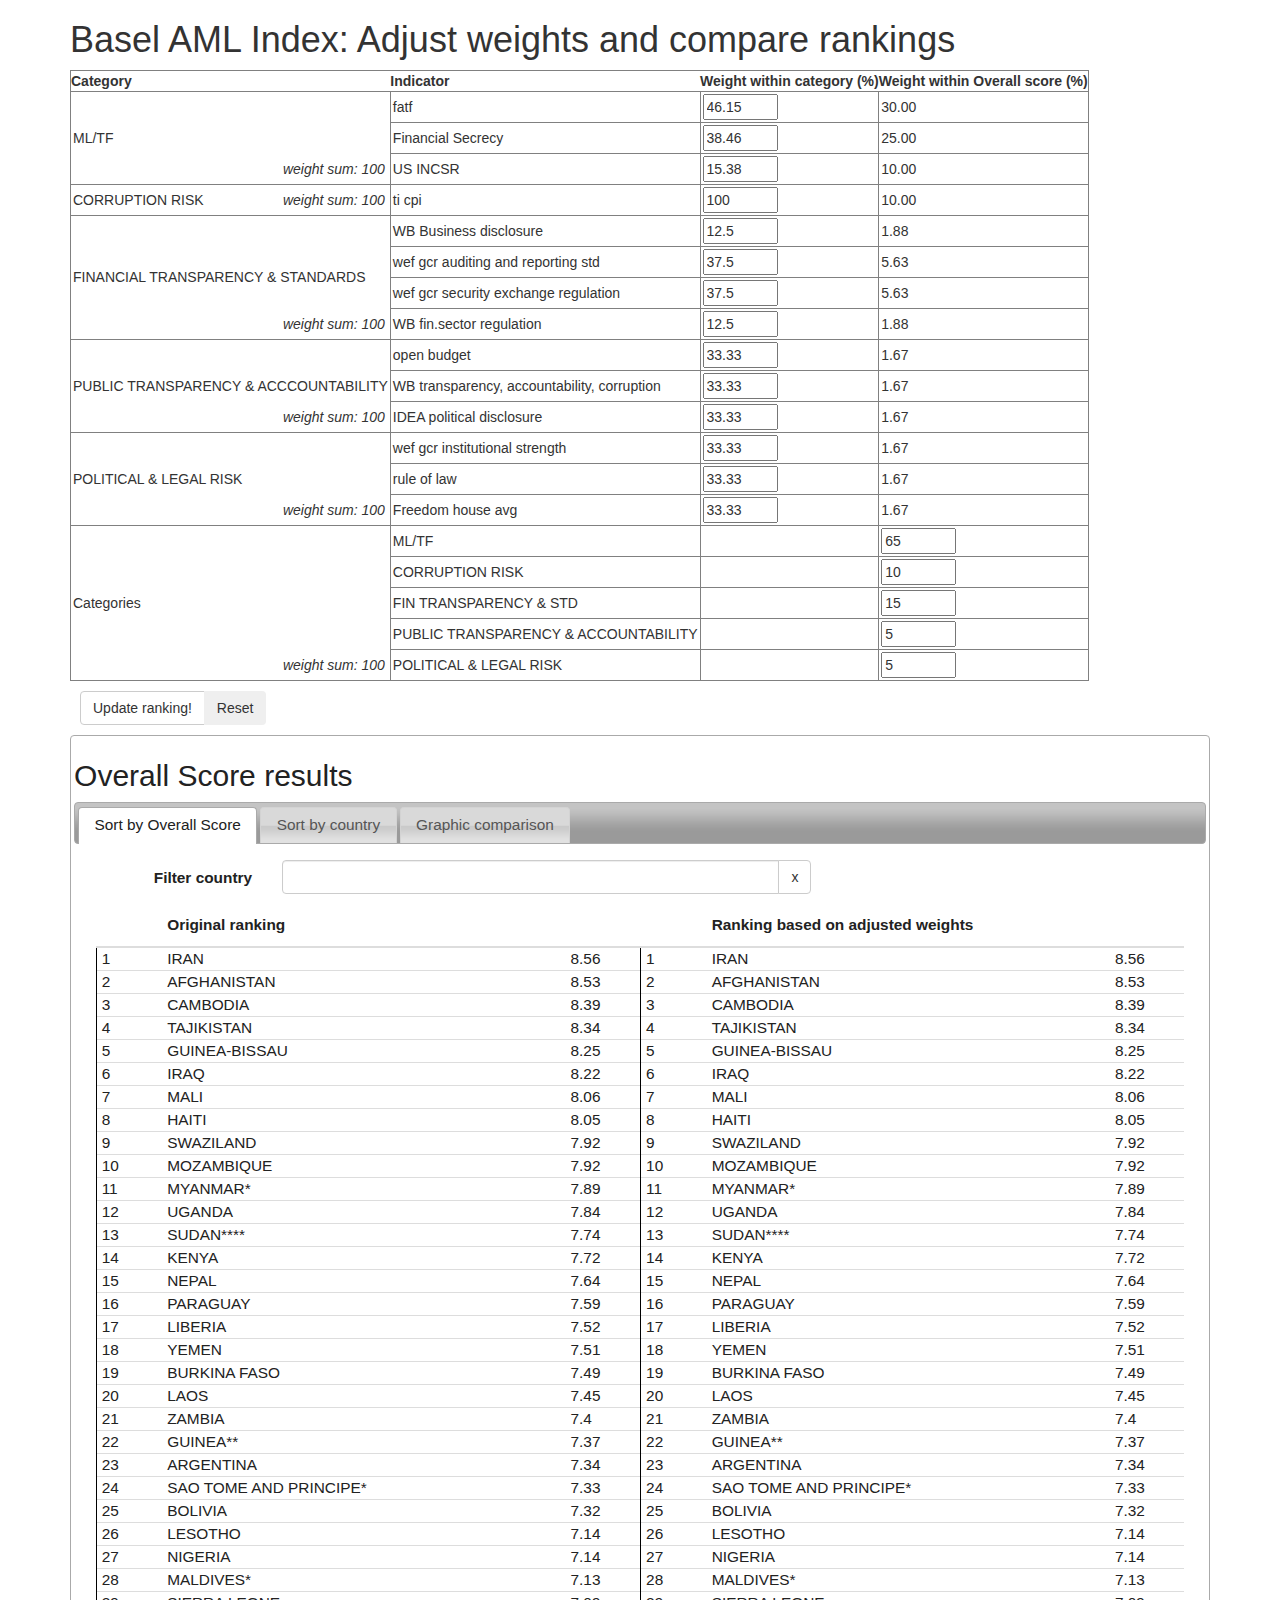
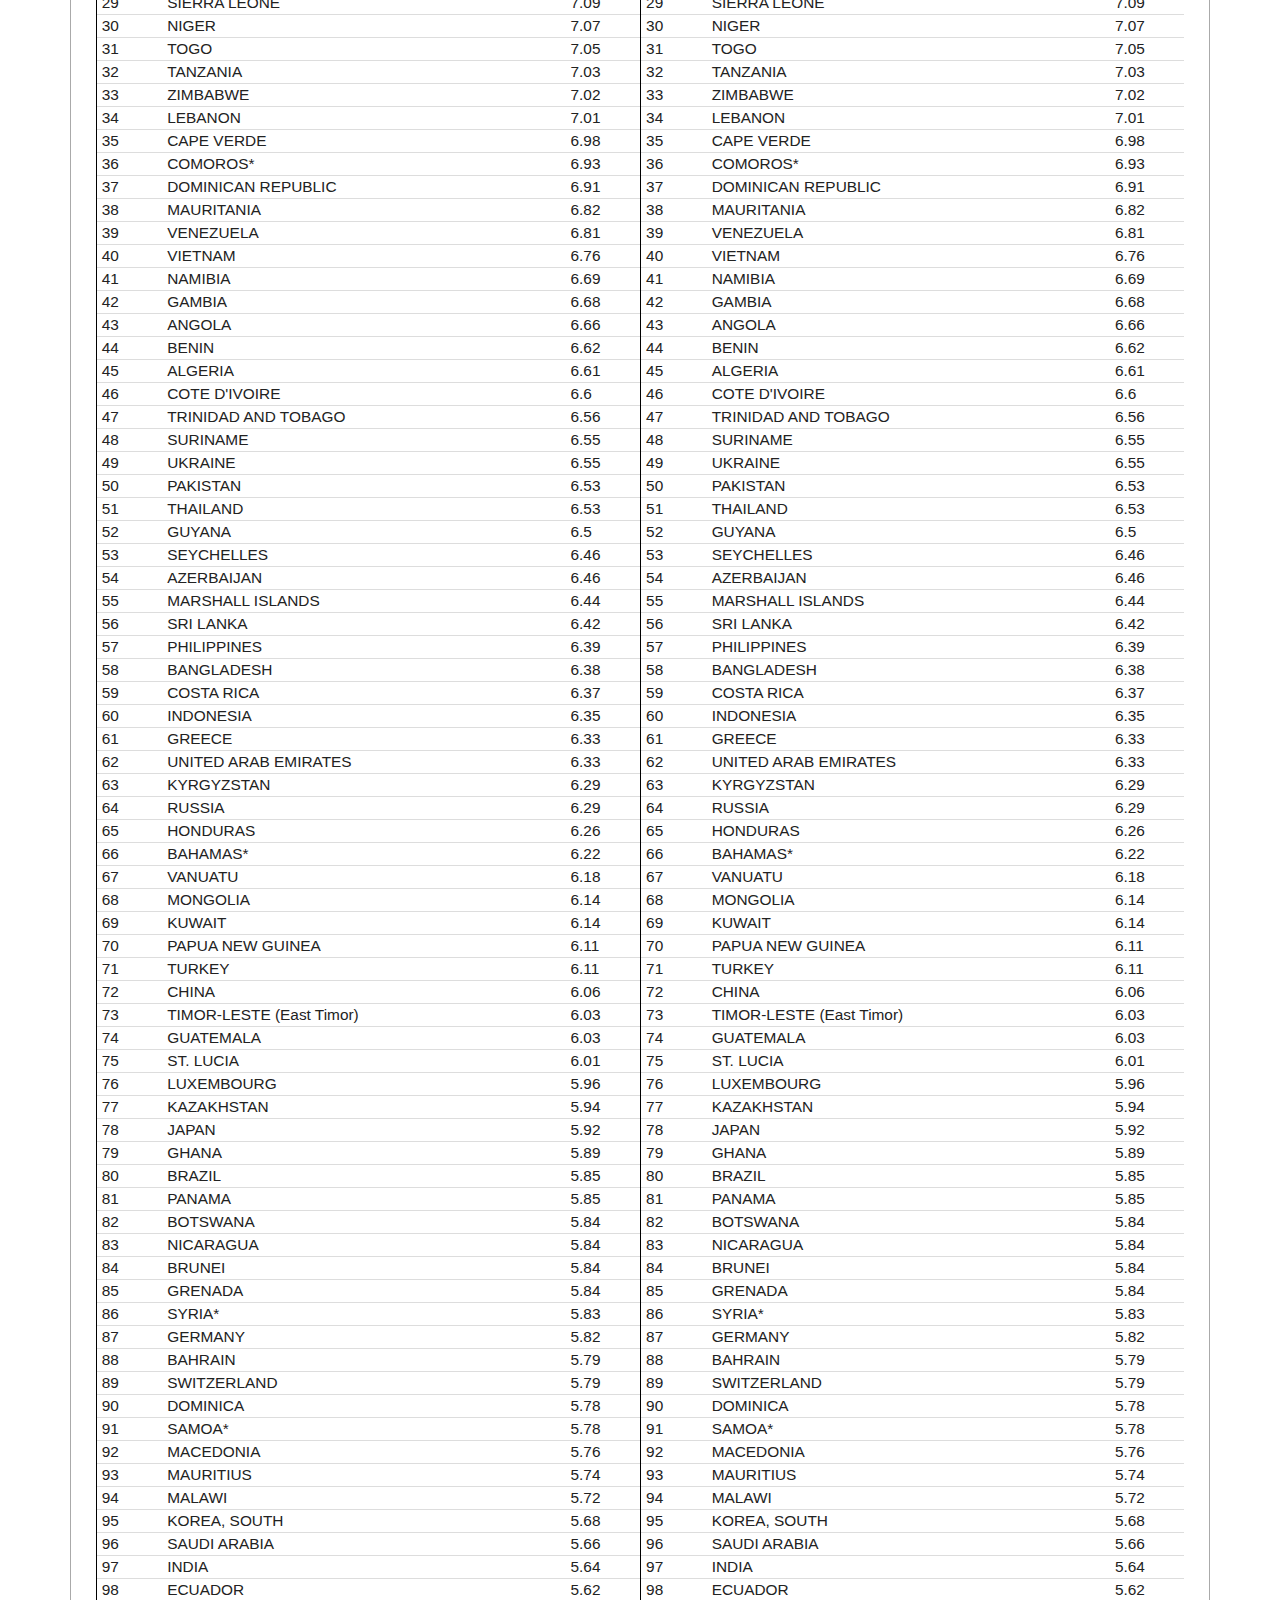
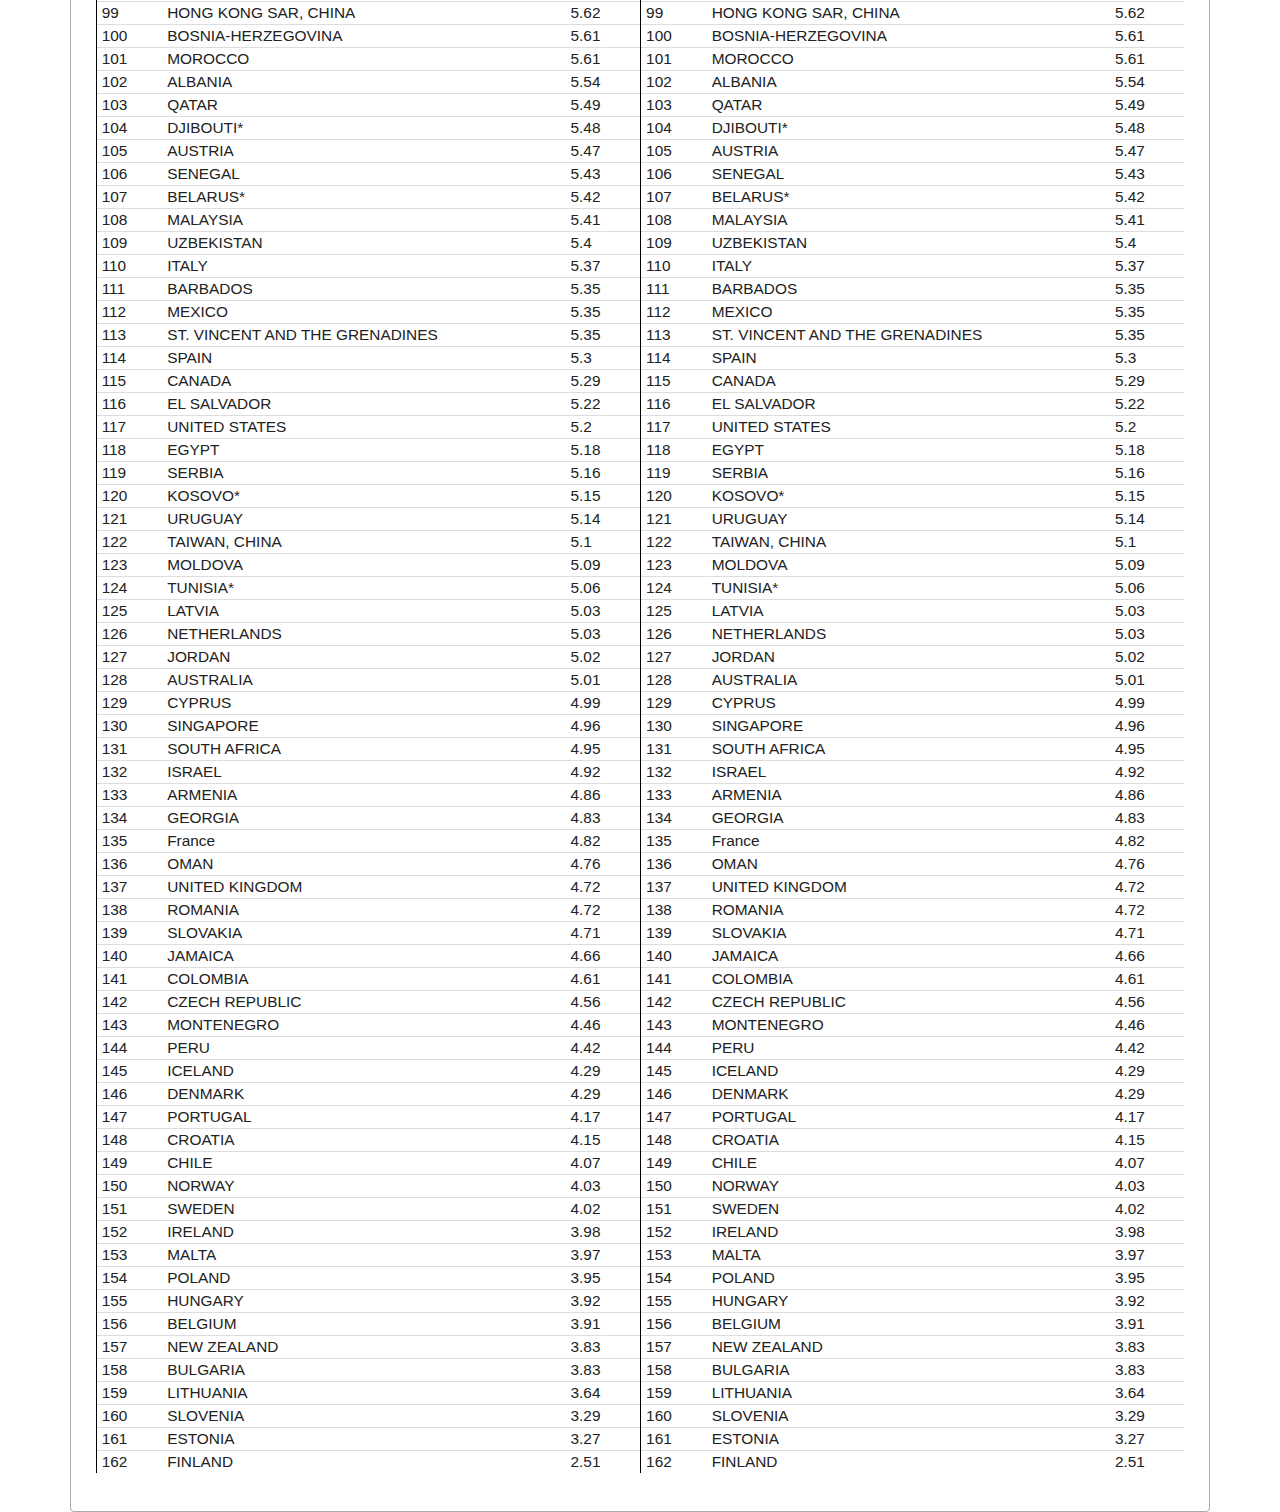
<file: index.html>
<!DOCTYPE html>
<html lang="en">
<head>
  <meta charset="utf-8">
  <meta name="viewport" content="width=device-width, initial-scale=1">
  <title>AML Index weight explorer</title>

  <script type="text/javascript" src="bower_components/jquery/dist/jquery.js"></script>
  <script type="text/javascript" src="bower_components/jquery-ui/ui/jquery-ui.js"></script>
  <script type="text/javascript" src="bower_components/d3/d3.js"></script>
  <script type="text/javascript" src="lib/mootools.js"></script>
  <script type="text/javascript" src="lib/BVTouchable.js"></script>
  <script type="text/javascript" src="lib/Tangle.js"></script>
  <script type="text/javascript" src="lib/TangleKit.js"></script>
  <script type="text/javascript" src="lib/sprintf.js"></script>
  <script type="text/javascript" src="weights.js"></script>

  <link type="text/css" href="bower_components/jquery-ui/themes/smoothness/jquery-ui.css" rel="stylesheet">
  <link type="text/css" href="bower_components/bootstrap/dist/css/bootstrap.css" rel="stylesheet">
  <link type="text/css" href="css/TangleKit.css" rel="stylesheet">
  <link type="text/css" href="css/weights.css" rel="stylesheet">

</head>
<body>

<div class="container">
<h1>Basel AML Index: Adjust weights and compare rankings</h1>


<table id="weights-ui">
  <tr>
    <th>Category</th>
    <th>Indicator</th>
    <th>Weight within category (%)</th>
    <th>Weight within Overall score (%)</th>
  </tr>
  <tr class="fatf">
    <td rowspan="3">ML/TF
      <span class="cat-weight-sum ML_TF"></span>
    </td>
    <td>fatf</td>
    <td class="cat-weight"><span class="TKNumberField" data-var="fatf" data-format="%.2f" data-min="0" data-max="100"></span></td>
    <td class="osc-weight"><span data-var="fatf_osc" data-format="%.2f" data-min="0" data-max="100"></span></td>
  </tr>
  <tr class="fin-secrecy">
    <td>Financial Secrecy</td>
    <td class="cat-weight"><span class="TKNumberField" data-var="fin_secrecy" data-format="%.2f" data-min="0" data-max="100"></span></td>
    <td class="osc-weight"><span data-var="fin_secrecy_osc" data-format="%.2f" data-min="0" data-max="100"></span></td>
  </tr>
  <tr class="us-incsr">
    <td>US INCSR</td>
    <td class="cat-weight"><span class="TKNumberField" data-var="us_incsr" data-format="%.2f" data-min="0" data-max="100"></span></td>
    <td class="osc-weight"><span data-var="us_incsr_osc" data-format="%.2f" data-min="0" data-max="100"></span></td>
  </tr>
  <tr class="ti-cpi">
    <td>CORRUPTION RISK
      <span class="cat-weight-sum CORRUPTION_RISK"></span>
    </td>
    <td>ti cpi</td>
    <td class="cat-weight"><span class="TKNumberField" data-var="ti_cpi" data-format="%.2f" data-min="0" data-max="100"></span></td>
    <td class="osc-weight"><span data-var="ti_cpi_osc" data-format="%.2f" data-min="0" data-max="100"></span></td>
  </tr>
  <tr class="business-disclosure">
    <td rowspan="4">FINANCIAL TRANSPARENCY & STANDARDS
      <span class="cat-weight-sum FIN_TRANSPAR_STD"></span>
    </td>
    <td>WB Business disclosure</td>
    <td class="cat-weight"><span class="TKNumberField" data-var="wb_business_disclosure" data-format="%.2f" data-min="0" data-max="100"></span></td>
    <td class="osc-weight"><span data-var="wb_business_disclosure_osc" data-format="%.2f" data-min="0" data-max="100"></span></td>
  </tr>
  <tr class="wef-gcr-auditing-and-reporting-std">
    <td>wef gcr auditing and reporting std</td>
    <td class="cat-weight"><span class="TKNumberField" data-var="wef_auditing_and_reporting_std" data-format="%.2f" data-min="0" data-max="100"></span></td>
    <td class="osc-weight"><span data-var="wef_auditing_and_reporting_std_osc" data-format="%.2f" data-min="0" data-max="100"></span></td>
  </tr>
  <tr class="wef-gcr-security-exchange-regul">
    <td>wef gcr security exchange regulation</td>
    <td class="cat-weight"><span class="TKNumberField" data-var="wef_security_exchange_reg" data-format="%.2f" data-min="0" data-max="100"></span></td>
    <td class="osc-weight"><span data-var="wef_security_exchange_reg_osc" data-format="%.2f" data-min="0" data-max="100"></span></td>
  </tr>
  <tr class="wb-fin-sector-regul">
    <td>WB fin.sector regulation</td>
    <td class="cat-weight"><span class="TKNumberField" data-var="wb_fin_sector_reg" data-format="%.2f" data-min="0" data-max="100"></span></td>
    <td class="osc-weight"><span data-var="wb_fin_sector_reg_osc" data-format="%.2f" data-min="0" data-max="100"></span></td>
  </tr>
  <tr class="open-budget">
    <td rowspan="3">PUBLIC TRANSPARENCY & ACCCOUNTABILITY
      <span class="cat-weight-sum PUBLIC_TRANSPAR_ACCOUNT"></span>
    </td>
    <td>open budget</td>
    <td class="cat-weight"><span class="TKNumberField" data-var="open_budget" data-format="%.2f" data-min="0" data-max="100"></span></td>
    <td class="osc-weight"><span data-var="open_budget_osc" data-format="%.2f" data-min="0" data-max="100"></span></td>
  </tr>
  <tr class="wb-transpar-account-corruption">
    <td>WB transparency, accountability, corruption</td>
    <td class="cat-weight"><span class="TKNumberField" data-var="wb_transpar_account_corruption" data-format="%.2f" data-min="0" data-max="100"></span></td>
    <td class="osc-weight"><span data-var="wb_transpar_account_corruption_osc" data-format="%.2f" data-min="0" data-max="100"></span></td>
  </tr>
  <tr class="idea-political-disclosure">
    <td>IDEA political disclosure</td>
    <td class="cat-weight"><span class="TKNumberField" data-var="idea_political_disclosure" data-format="%.2f" data-min="0" data-max="100"></span></td>
    <td class="osc-weight"><span data-var="idea_political_disclosure_osc" data-format="%.2f" data-min="0" data-max="100"></span></td>
  </tr>
  <tr class="wef-gcr-instit-strength">
    <td rowspan="3">POLITICAL & LEGAL RISK
      <span class="cat-weight-sum POLITICAL_LEGAL_RISK"></span>
    </td>
    <td>wef gcr institutional strength</td>
    <td class="cat-weight"><span class="TKNumberField" data-var="wef_instit_strength" data-format="%.2f" data-min="0" data-max="100"></span></td>
    <td class="osc-weight"><span data-var="wef_instit_strength_osc" data-format="%.2f" data-min="0" data-max="100"></span></td>
  </tr>
  <tr class="rule-of-law">
    <td>rule of law</td>
    <td class="cat-weight"><span class="TKNumberField" data-var="rule_of_law" data-format="%.2f" data-min="0" data-max="100"></span></td>
    <td class="osc-weight"><span data-var="rule_of_law_osc" data-format="%.2f" data-min="0" data-max="100"></span></td>
  </tr>
  <tr class="freedom-house">
    <td>Freedom house avg</td>
    <td class="cat-weight"><span class="TKNumberField" data-var="freedom_house" data-format="%.2f" data-min="0" data-max="100"></span></td>
    <td class="osc-weight"><span data-var="freedom_house_osc" data-format="%.2f" data-min="0" data-max="100"></span></td>
  </tr>
  <tr class="ml-tf category">
    <td rowspan="5">Categories
      <span class="cat-weight-sum osc"></span>
    </td>
    <td>ML/TF</td>
    <td class="cat-weight"></td>
    <td class="osc-weight"><span class="TKNumberField" data-var="ML_TF" data-format="%.2f" data-min="0" data-max="100"></span></td>
  </tr>
  <tr class="corruption-risk category">
    <td>CORRUPTION RISK</td>
    <td class="cat-weight"></td>
    <td class="osc-weight"><span class="TKNumberField" data-var="CORRUPTION_RISK" data-format="%.2f" data-min="0" data-max="100"></span></td>
  </tr>
  <tr class="fin-transpar-std category">
    <td>FIN TRANSPARENCY & STD</td>
    <td class="cat-weight"></td>
    <td class="osc-weight"><span class="TKNumberField" data-var="FIN_TRANSPAR_STD" data-format="%.2f" data-min="0" data-max="100"></span></td>
  </tr>
  <tr class="public-transpar-account category">
    <td>PUBLIC TRANSPARENCY & ACCOUNTABILITY</td>
    <td class="cat-weight"></td>
    <td class="osc-weight"><span class="TKNumberField" data-var="PUBLIC_TRANSPAR_ACCOUNT" data-format="%.2f" data-min="0" data-max="100"></span></td>
  </tr>
  <tr class="political-legal-risk category">
    <td>POLITICAL & LEGAL RISK</td>
    <td class="cat-weight"></td>
    <td class="osc-weight"><span class="TKNumberField" data-var="POLITICAL_LEGAL_RISK" data-format="%.2f" data-min="0" data-max="100"></span></td>
  </tr>
</table>

<div class="btn-group">
  <button type="button" class="btn btn-default" id="update_ranking">Update ranking!</button>
  <button type="button" class="btn" id="reset">Reset</button>
</div>


<div id="display">
  <h2>Overall Score results</h2>
  <ul>
    <li><a href="#ranking_osc">Sort by Overall Score</a></li>
    <li><a href="#ranking_country">Sort by country</a></li>
    <li><a href="#comparison">Graphic comparison</a></li>
  </ul>
  <div id="ranking_osc">

    <form class="form-horizontal">
      <div class="form-group">
        <label for="search-osc" class="col-sm-2 control-label">Filter country</label>
        <div class="col-sm-6">
          <div class="input-group">
            <input type="text" class="form-control search" id="search-osc">
          <span class="input-group-btn">
            <button class="btn btn-default reset-search">x</button>
          </span>
          </div>
        </div>
      </div>
    </form>

    <table class="table table-hover table-condensed">
      <thead>
      <tr>
        <th class="rank"></th>
        <th>Original ranking</th>
        <th></th>
        <th class="rank"></th>
        <th>Ranking based on adjusted weights</th>
        <th></th>
      </tr>
      </thead>
      <tbody></tbody>
    </table>
  </div>
  <div id="ranking_country">

    <form class="form-horizontal">
      <div class="form-group">
        <label for="search-country" class="col-sm-2 control-label">Filter country</label>
        <div class="col-sm-6">
          <div class="input-group">
            <input type="text" class="form-control search" id="search-country">
          <span class="input-group-btn">
            <button class="btn btn-default reset-search">x</button>
          </span>
          </div>
        </div>
      </div>
    </form>


    <table class="table table-hover table-condensed">
      <thead>
        <tr>
          <th class="rank"></th>
          <th>Original overall scores</th>
          <th></th>
          <th class="rank"></th>
          <th>Overall scores based on adjusted weights</th>
          <th></th>
        </tr>
      </thead>
      <tbody></tbody>
    </table>
  </div>
  <div id="comparison">
    <p>The x-axis represents the overall score based on the currently used weighting. The y-axis represents the
    overall score based on the weighting specified above.</p>
    <p>Next to each country, the rank based on the currently used weighing is shown first, followed by the rank
    based on the weighting specified above.</p>
    <p>The farther a country is from the diagonal, the more it position has changed by adjusting the weights.<br/>
      If a country gets a lower rank (closer to 1, i.e. "worse" in terms of risk) with the adjusted weighting than
      with the original weighting, then it will be above the diagonal, since a lower rank means a higher overall score.</p>
    <p>If on the other hand a country gets a higher rank in the adjusted weighting, it will be below the diagonal.</p>
    <div id="scatter"></div>
  </div>
</div>

</div>
</body>
</html>
</file>
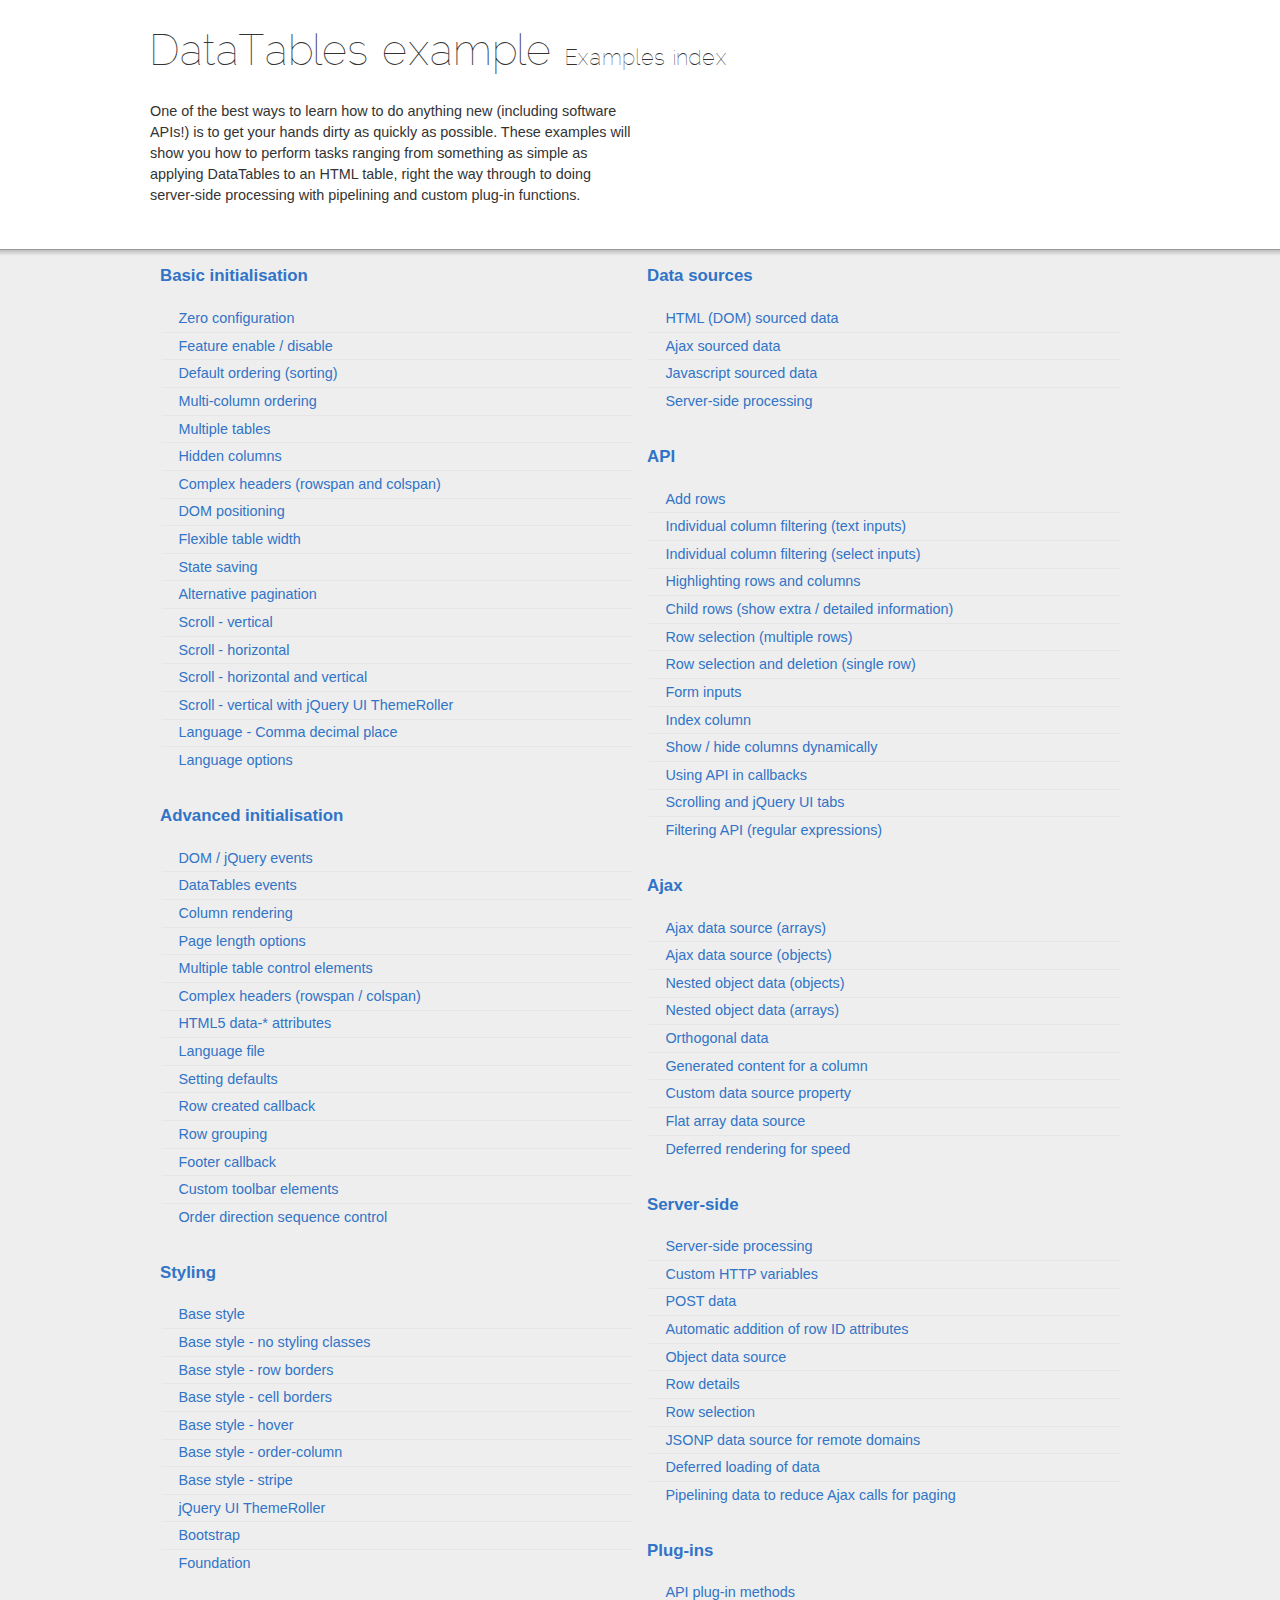
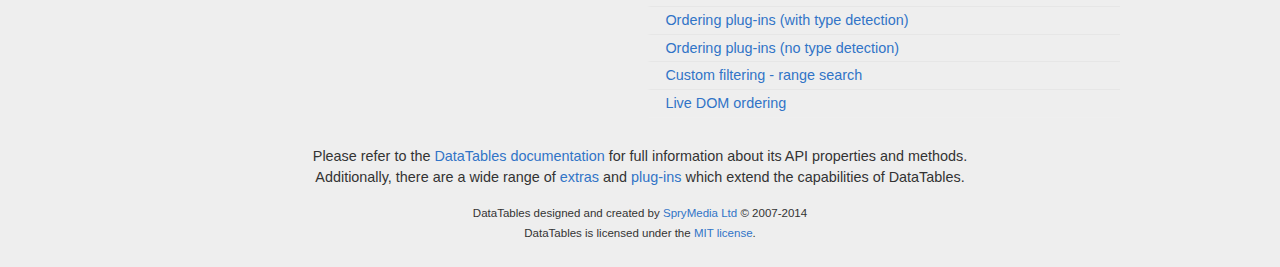
<file: bower_components/datatables/examples/index.html>
<!DOCTYPE html>
<html>
<head>
	<meta charset="utf-8">
	<link rel="shortcut icon" type="image/ico" href="http://www.datatables.net/favicon.ico">
	<meta name="viewport" content="initial-scale=1.0, maximum-scale=2.0">
	<link rel="stylesheet" type="text/css" href="./resources/syntax/shCore.css">
	<link rel="stylesheet" type="text/css" href="./resources/demo.css">
	<script type="text/javascript" language="javascript" src="../media/js/jquery.js"></script>
	<script type="text/javascript" language="javascript" src="./resources/syntax/shCore.js"></script>
	<script type="text/javascript" language="javascript" src="./resources/demo.js"></script>

	<title>DataTables examples - Examples index</title>
</head>

<body class="dt-example">
	<div class="container">
		<section>
			<h1>DataTables example <span>Examples index</span></h1>

			<div class="info">
				<p>One of the best ways to learn how to do anything new (including software APIs!) is to get your hands
				dirty as quickly as possible. These examples will show you how to perform tasks ranging from something
				as simple as applying DataTables to an HTML table, right the way through to doing server-side
				processing with pipelining and custom plug-in functions.</p>
			</div>
		</section>
	</div>

	<section>
		<div class="footer">
			<div class="gradient"></div>

			<div class="liner">
				<div class="toc">
					<div class="toc-group">
						<h3><a href="./basic_init/index.html">Basic initialisation</a></h3>
						<ul class="toc">
							<li><a href="./basic_init/zero_configuration.html">Zero configuration</a></li>
							<li><a href="./basic_init/filter_only.html">Feature enable / disable</a></li>
							<li><a href="./basic_init/table_sorting.html">Default ordering (sorting)</a></li>
							<li><a href="./basic_init/multi_col_sort.html">Multi-column ordering</a></li>
							<li><a href="./basic_init/multiple_tables.html">Multiple tables</a></li>
							<li><a href="./basic_init/hidden_columns.html">Hidden columns</a></li>
							<li><a href="./basic_init/complex_header.html">Complex headers (rowspan and
							colspan)</a></li>
							<li><a href="./basic_init/dom.html">DOM positioning</a></li>
							<li><a href="./basic_init/flexible_width.html">Flexible table width</a></li>
							<li><a href="./basic_init/state_save.html">State saving</a></li>
							<li><a href="./basic_init/alt_pagination.html">Alternative pagination</a></li>
							<li><a href="./basic_init/scroll_y.html">Scroll - vertical</a></li>
							<li><a href="./basic_init/scroll_x.html">Scroll - horizontal</a></li>
							<li><a href="./basic_init/scroll_xy.html">Scroll - horizontal and vertical</a></li>
							<li><a href="./basic_init/scroll_y_theme.html">Scroll - vertical with jQuery UI
							ThemeRoller</a></li>
							<li><a href="./basic_init/comma-decimal.html">Language - Comma decimal place</a></li>
							<li><a href="./basic_init/language.html">Language options</a></li>
						</ul>
					</div>

					<div class="toc-group">
						<h3><a href="./advanced_init/index.html">Advanced initialisation</a></h3>
						<ul class="toc">
							<li><a href="./advanced_init/events_live.html">DOM / jQuery events</a></li>
							<li><a href="./advanced_init/dt_events.html">DataTables events</a></li>
							<li><a href="./advanced_init/column_render.html">Column rendering</a></li>
							<li><a href="./advanced_init/length_menu.html">Page length options</a></li>
							<li><a href="./advanced_init/dom_multiple_elements.html">Multiple table control
							elements</a></li>
							<li><a href="./advanced_init/complex_header.html">Complex headers (rowspan /
							colspan)</a></li>
							<li><a href="./advanced_init/html5-data-attributes.html">HTML5 data-* attributes</a></li>
							<li><a href="./advanced_init/language_file.html">Language file</a></li>
							<li><a href="./advanced_init/defaults.html">Setting defaults</a></li>
							<li><a href="./advanced_init/row_callback.html">Row created callback</a></li>
							<li><a href="./advanced_init/row_grouping.html">Row grouping</a></li>
							<li><a href="./advanced_init/footer_callback.html">Footer callback</a></li>
							<li><a href="./advanced_init/dom_toolbar.html">Custom toolbar elements</a></li>
							<li><a href="./advanced_init/sort_direction_control.html">Order direction sequence
							control</a></li>
						</ul>
					</div>

					<div class="toc-group">
						<h3><a href="./styling/index.html">Styling</a></h3>
						<ul class="toc">
							<li><a href="./styling/display.html">Base style</a></li>
							<li><a href="./styling/no-classes.html">Base style - no styling classes</a></li>
							<li><a href="./styling/row-border.html">Base style - row borders</a></li>
							<li><a href="./styling/cell-border.html">Base style - cell borders</a></li>
							<li><a href="./styling/hover.html">Base style - hover</a></li>
							<li><a href="./styling/order-column.html">Base style - order-column</a></li>
							<li><a href="./styling/stripe.html">Base style - stripe</a></li>
							<li><a href="./styling/jqueryUI.html">jQuery UI ThemeRoller</a></li>
							<li><a href="./styling/bootstrap.html">Bootstrap</a></li>
							<li><a href="./styling/foundation.html">Foundation</a></li>
						</ul>
					</div>

					<div class="toc-group">
						<h3><a href="./data_sources/index.html">Data sources</a></h3>
						<ul class="toc">
							<li><a href="./data_sources/dom.html">HTML (DOM) sourced data</a></li>
							<li><a href="./data_sources/ajax.html">Ajax sourced data</a></li>
							<li><a href="./data_sources/js_array.html">Javascript sourced data</a></li>
							<li><a href="./data_sources/server_side.html">Server-side processing</a></li>
						</ul>
					</div>

					<div class="toc-group">
						<h3><a href="./api/index.html">API</a></h3>
						<ul class="toc">
							<li><a href="./api/add_row.html">Add rows</a></li>
							<li><a href="./api/multi_filter.html">Individual column filtering (text inputs)</a></li>
							<li><a href="./api/multi_filter_select.html">Individual column filtering (select
							inputs)</a></li>
							<li><a href="./api/highlight.html">Highlighting rows and columns</a></li>
							<li><a href="./api/row_details.html">Child rows (show extra / detailed
							information)</a></li>
							<li><a href="./api/select_row.html">Row selection (multiple rows)</a></li>
							<li><a href="./api/select_single_row.html">Row selection and deletion (single row)</a></li>
							<li><a href="./api/form.html">Form inputs</a></li>
							<li><a href="./api/counter_columns.html">Index column</a></li>
							<li><a href="./api/show_hide.html">Show / hide columns dynamically</a></li>
							<li><a href="./api/api_in_init.html">Using API in callbacks</a></li>
							<li><a href="./api/tabs_and_scrolling.html">Scrolling and jQuery UI tabs</a></li>
							<li><a href="./api/regex.html">Filtering API (regular expressions)</a></li>
						</ul>
					</div>

					<div class="toc-group">
						<h3><a href="./ajax/index.html">Ajax</a></h3>
						<ul class="toc">
							<li><a href="./ajax/simple.html">Ajax data source (arrays)</a></li>
							<li><a href="./ajax/objects.html">Ajax data source (objects)</a></li>
							<li><a href="./ajax/deep.html">Nested object data (objects)</a></li>
							<li><a href="./ajax/objects_subarrays.html">Nested object data (arrays)</a></li>
							<li><a href="./ajax/orthogonal-data.html">Orthogonal data</a></li>
							<li><a href="./ajax/null_data_source.html">Generated content for a column</a></li>
							<li><a href="./ajax/custom_data_property.html">Custom data source property</a></li>
							<li><a href="./ajax/custom_data_flat.html">Flat array data source</a></li>
							<li><a href="./ajax/defer_render.html">Deferred rendering for speed</a></li>
						</ul>
					</div>

					<div class="toc-group">
						<h3><a href="./server_side/index.html">Server-side</a></h3>
						<ul class="toc">
							<li><a href="./server_side/simple.html">Server-side processing</a></li>
							<li><a href="./server_side/custom_vars.html">Custom HTTP variables</a></li>
							<li><a href="./server_side/post.html">POST data</a></li>
							<li><a href="./server_side/ids.html">Automatic addition of row ID attributes</a></li>
							<li><a href="./server_side/object_data.html">Object data source</a></li>
							<li><a href="./server_side/row_details.html">Row details</a></li>
							<li><a href="./server_side/select_rows.html">Row selection</a></li>
							<li><a href="./server_side/jsonp.html">JSONP data source for remote domains</a></li>
							<li><a href="./server_side/defer_loading.html">Deferred loading of data</a></li>
							<li><a href="./server_side/pipeline.html">Pipelining data to reduce Ajax calls for
							paging</a></li>
						</ul>
					</div>

					<div class="toc-group">
						<h3><a href="./plug-ins/index.html">Plug-ins</a></h3>
						<ul class="toc">
							<li><a href="./plug-ins/api.html">API plug-in methods</a></li>
							<li><a href="./plug-ins/sorting_auto.html">Ordering plug-ins (with type detection)</a></li>
							<li><a href="./plug-ins/sorting_manual.html">Ordering plug-ins (no type detection)</a></li>
							<li><a href="./plug-ins/range_filtering.html">Custom filtering - range search</a></li>
							<li><a href="./plug-ins/dom_sort.html">Live DOM ordering</a></li>
						</ul>
					</div>
				</div>

				<div class="epilogue">
					<p>Please refer to the <a href="http://www.datatables.net">DataTables documentation</a> for full
					information about its API properties and methods.<br>
					Additionally, there are a wide range of <a href="http://www.datatables.net/extras">extras</a> and
					<a href="http://www.datatables.net/plug-ins">plug-ins</a> which extend the capabilities of
					DataTables.</p>

					<p class="copyright">DataTables designed and created by <a href=
					"http://www.sprymedia.co.uk">SpryMedia Ltd</a> &#169; 2007-2014<br>
					DataTables is licensed under the <a href="http://www.datatables.net/mit">MIT license</a>.</p>
				</div>
			</div>
		</div>
	</section>
</body>
</html>
</file>
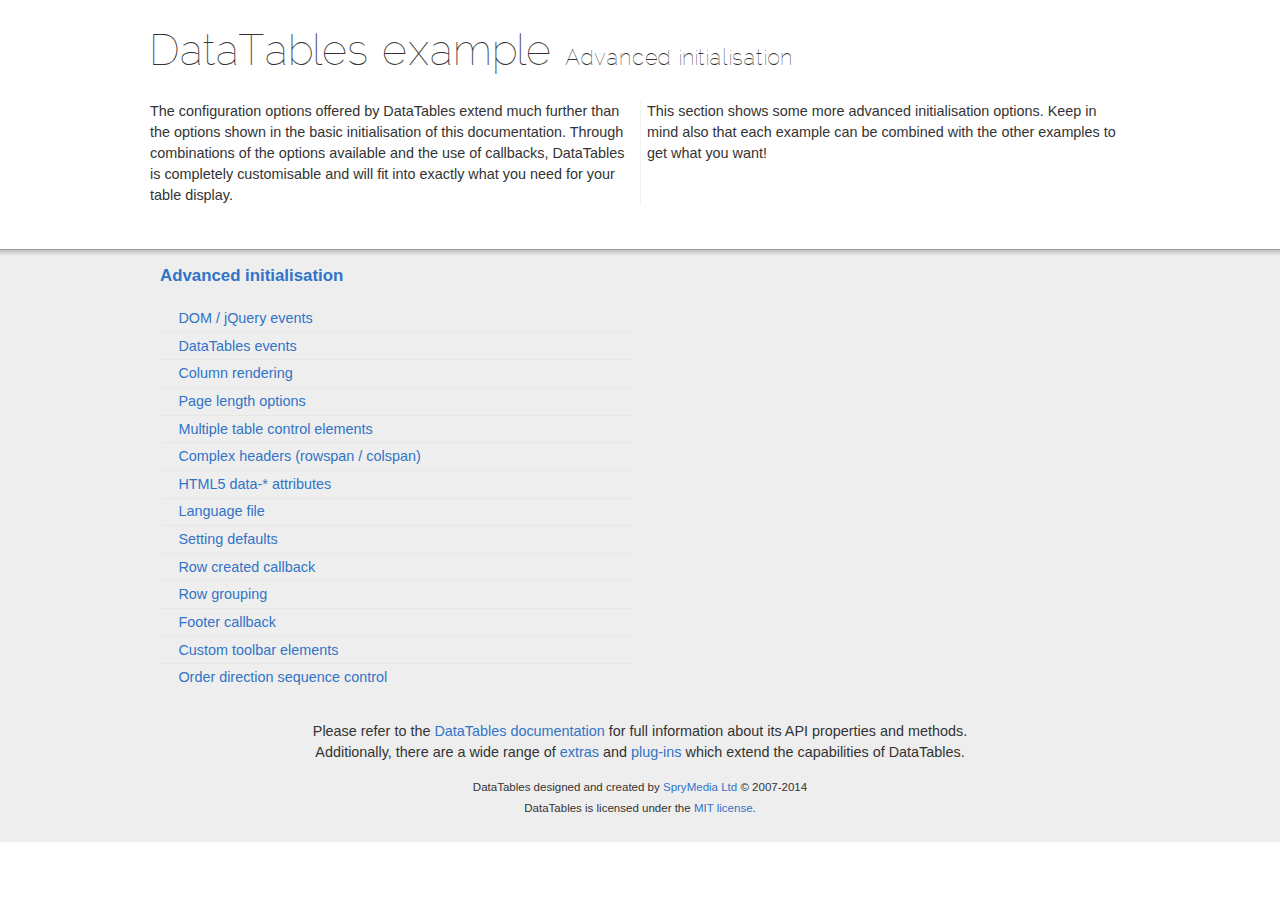
<file: bower_components/datatables/examples/advanced_init/index.html>
<!DOCTYPE html>
<html>
<head>
	<meta charset="utf-8">
	<link rel="shortcut icon" type="image/ico" href="http://www.datatables.net/favicon.ico">
	<meta name="viewport" content="initial-scale=1.0, maximum-scale=2.0">
	<link rel="stylesheet" type="text/css" href="../resources/syntax/shCore.css">
	<link rel="stylesheet" type="text/css" href="../resources/demo.css">
	<script type="text/javascript" language="javascript" src="../../media/js/jquery.js"></script>
	<script type="text/javascript" language="javascript" src="../resources/syntax/shCore.js"></script>
	<script type="text/javascript" language="javascript" src="../resources/demo.js"></script>

	<title>DataTables examples - Advanced initialisation</title>
</head>

<body class="dt-example">
	<div class="container">
		<section>
			<h1>DataTables example <span>Advanced initialisation</span></h1>

			<div class="info">
				<p>The configuration options offered by DataTables extend much further than the options shown in the
				basic initialisation of this documentation. Through combinations of the options available and the use
				of callbacks, DataTables is completely customisable and will fit into exactly what you need for your
				table display.</p>

				<p>This section shows some more advanced initialisation options. Keep in mind also that each example
				can be combined with the other examples to get what you want!</p>
			</div>
		</section>
	</div>

	<section>
		<div class="footer">
			<div class="gradient"></div>

			<div class="liner">
				<div class="toc">
					<div class="toc-group">
						<h3><a href="./index.html">Advanced initialisation</a></h3>
						<ul class="toc">
							<li><a href="./events_live.html">DOM / jQuery events</a></li>
							<li><a href="./dt_events.html">DataTables events</a></li>
							<li><a href="./column_render.html">Column rendering</a></li>
							<li><a href="./length_menu.html">Page length options</a></li>
							<li><a href="./dom_multiple_elements.html">Multiple table control elements</a></li>
							<li><a href="./complex_header.html">Complex headers (rowspan / colspan)</a></li>
							<li><a href="./html5-data-attributes.html">HTML5 data-* attributes</a></li>
							<li><a href="./language_file.html">Language file</a></li>
							<li><a href="./defaults.html">Setting defaults</a></li>
							<li><a href="./row_callback.html">Row created callback</a></li>
							<li><a href="./row_grouping.html">Row grouping</a></li>
							<li><a href="./footer_callback.html">Footer callback</a></li>
							<li><a href="./dom_toolbar.html">Custom toolbar elements</a></li>
							<li><a href="./sort_direction_control.html">Order direction sequence control</a></li>
						</ul>
					</div>
				</div>

				<div class="epilogue">
					<p>Please refer to the <a href="http://www.datatables.net">DataTables documentation</a> for full
					information about its API properties and methods.<br>
					Additionally, there are a wide range of <a href="http://www.datatables.net/extras">extras</a> and
					<a href="http://www.datatables.net/plug-ins">plug-ins</a> which extend the capabilities of
					DataTables.</p>

					<p class="copyright">DataTables designed and created by <a href=
					"http://www.sprymedia.co.uk">SpryMedia Ltd</a> &#169; 2007-2014<br>
					DataTables is licensed under the <a href="http://www.datatables.net/mit">MIT license</a>.</p>
				</div>
			</div>
		</div>
	</section>
</body>
</html>
</file>
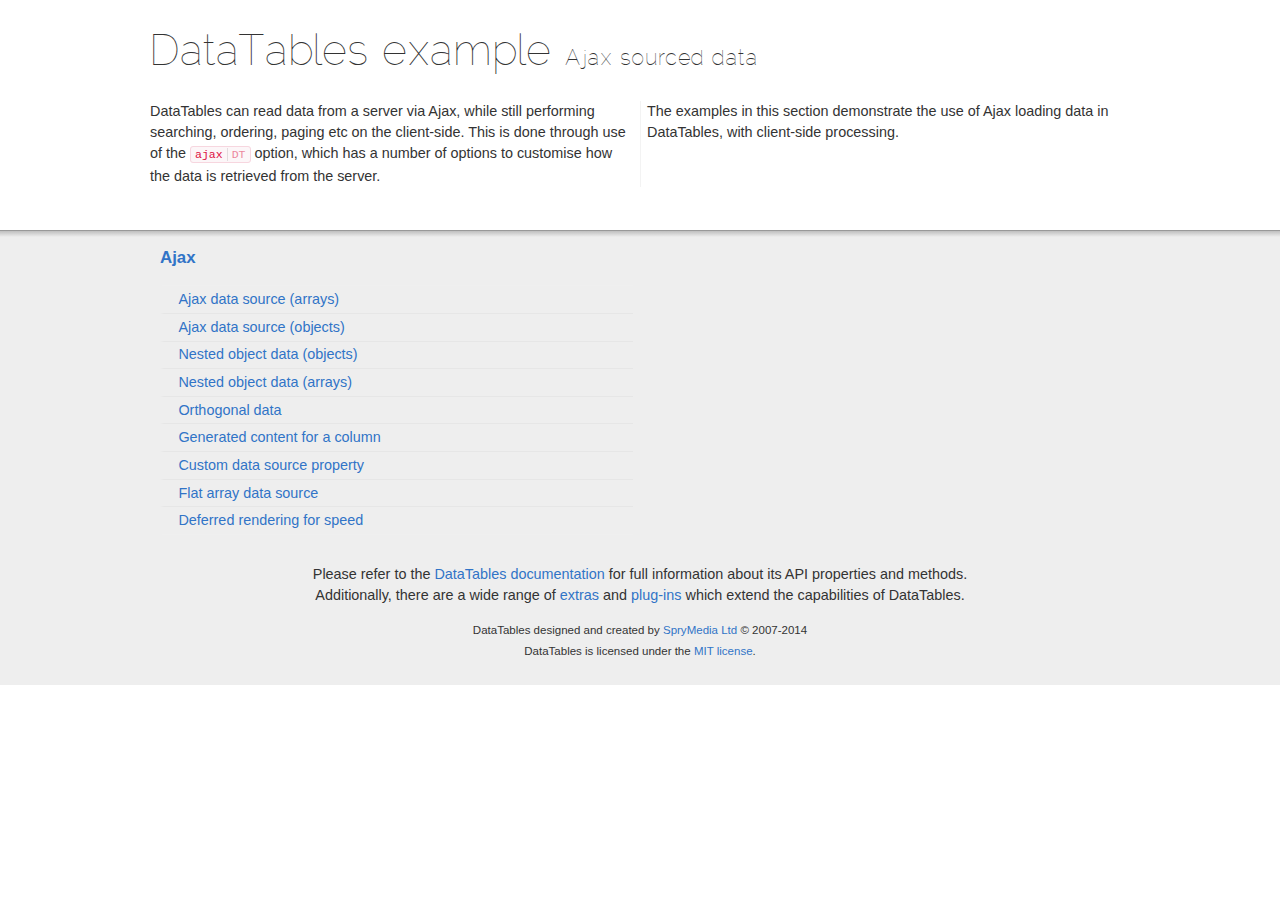
<file: bower_components/datatables/examples/ajax/index.html>
<!DOCTYPE html>
<html>
<head>
	<meta charset="utf-8">
	<link rel="shortcut icon" type="image/ico" href="http://www.datatables.net/favicon.ico">
	<meta name="viewport" content="initial-scale=1.0, maximum-scale=2.0">
	<link rel="stylesheet" type="text/css" href="../resources/syntax/shCore.css">
	<link rel="stylesheet" type="text/css" href="../resources/demo.css">
	<script type="text/javascript" language="javascript" src="../../media/js/jquery.js"></script>
	<script type="text/javascript" language="javascript" src="../resources/syntax/shCore.js"></script>
	<script type="text/javascript" language="javascript" src="../resources/demo.js"></script>

	<title>DataTables examples - Ajax sourced data</title>
</head>

<body class="dt-example">
	<div class="container">
		<section>
			<h1>DataTables example <span>Ajax sourced data</span></h1>

			<div class="info">
				<p>DataTables can read data from a server via Ajax, while still performing searching, ordering, paging
				etc on the client-side. This is done through use of the <a href=
				"//datatables.net/reference/option/ajax"><code class="option" title=
				"DataTables initialisation option">ajax<span>DT</span></code></a> option, which has a number of options
				to customise how the data is retrieved from the server.</p>

				<p>The examples in this section demonstrate the use of Ajax loading data in DataTables, with
				client-side processing.</p>
			</div>
		</section>
	</div>

	<section>
		<div class="footer">
			<div class="gradient"></div>

			<div class="liner">
				<div class="toc">
					<div class="toc-group">
						<h3><a href="./index.html">Ajax</a></h3>
						<ul class="toc">
							<li><a href="./simple.html">Ajax data source (arrays)</a></li>
							<li><a href="./objects.html">Ajax data source (objects)</a></li>
							<li><a href="./deep.html">Nested object data (objects)</a></li>
							<li><a href="./objects_subarrays.html">Nested object data (arrays)</a></li>
							<li><a href="./orthogonal-data.html">Orthogonal data</a></li>
							<li><a href="./null_data_source.html">Generated content for a column</a></li>
							<li><a href="./custom_data_property.html">Custom data source property</a></li>
							<li><a href="./custom_data_flat.html">Flat array data source</a></li>
							<li><a href="./defer_render.html">Deferred rendering for speed</a></li>
						</ul>
					</div>
				</div>

				<div class="epilogue">
					<p>Please refer to the <a href="http://www.datatables.net">DataTables documentation</a> for full
					information about its API properties and methods.<br>
					Additionally, there are a wide range of <a href="http://www.datatables.net/extras">extras</a> and
					<a href="http://www.datatables.net/plug-ins">plug-ins</a> which extend the capabilities of
					DataTables.</p>

					<p class="copyright">DataTables designed and created by <a href=
					"http://www.sprymedia.co.uk">SpryMedia Ltd</a> &#169; 2007-2014<br>
					DataTables is licensed under the <a href="http://www.datatables.net/mit">MIT license</a>.</p>
				</div>
			</div>
		</div>
	</section>
</body>
</html>
</file>
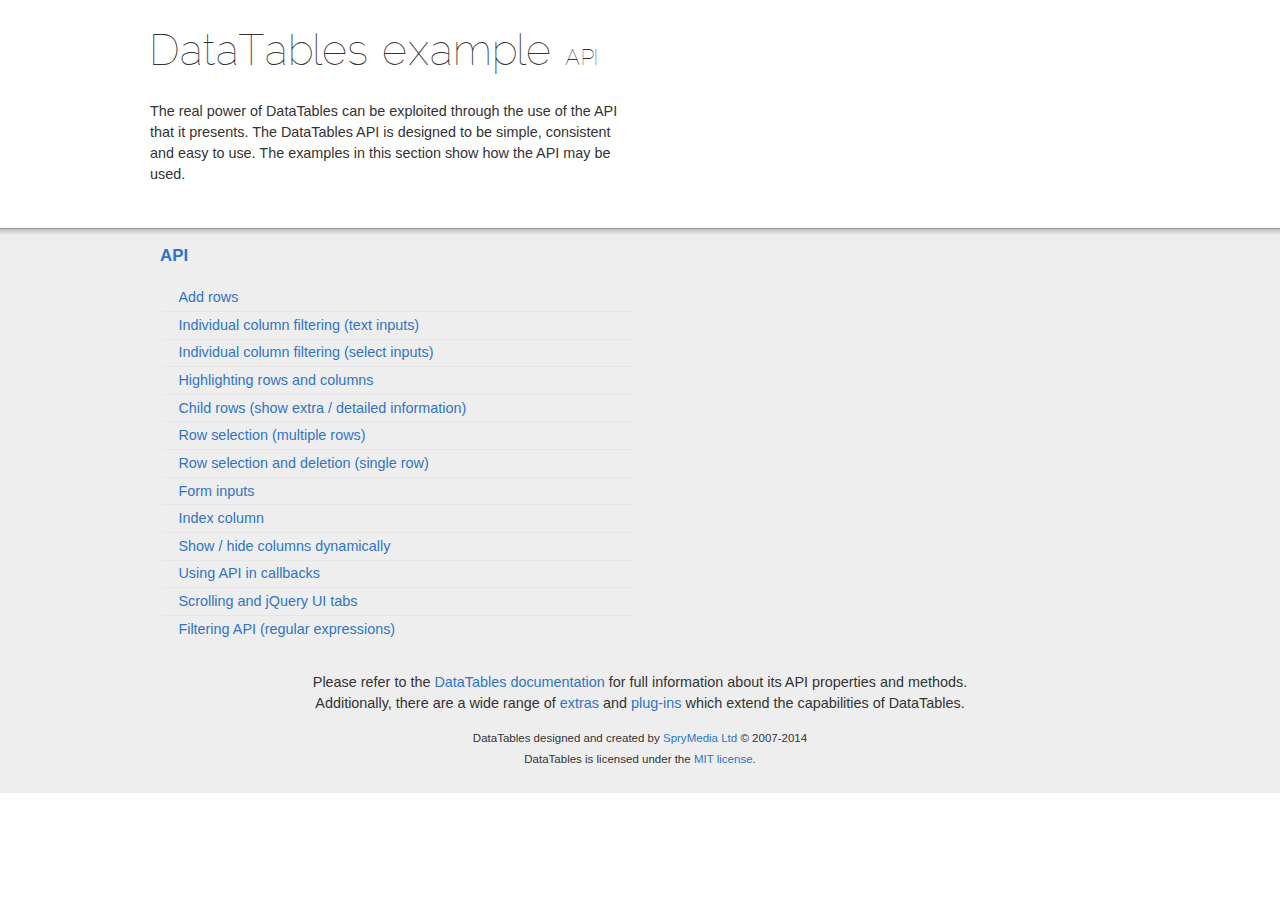
<file: bower_components/datatables/examples/api/index.html>
<!DOCTYPE html>
<html>
<head>
	<meta charset="utf-8">
	<link rel="shortcut icon" type="image/ico" href="http://www.datatables.net/favicon.ico">
	<meta name="viewport" content="initial-scale=1.0, maximum-scale=2.0">
	<link rel="stylesheet" type="text/css" href="../resources/syntax/shCore.css">
	<link rel="stylesheet" type="text/css" href="../resources/demo.css">
	<script type="text/javascript" language="javascript" src="../../media/js/jquery.js"></script>
	<script type="text/javascript" language="javascript" src="../resources/syntax/shCore.js"></script>
	<script type="text/javascript" language="javascript" src="../resources/demo.js"></script>

	<title>DataTables examples - API</title>
</head>

<body class="dt-example">
	<div class="container">
		<section>
			<h1>DataTables example <span>API</span></h1>

			<div class="info">
				<p>The real power of DataTables can be exploited through the use of the API that it presents. The
				DataTables API is designed to be simple, consistent and easy to use. The examples in this section show
				how the API may be used.</p>
			</div>
		</section>
	</div>

	<section>
		<div class="footer">
			<div class="gradient"></div>

			<div class="liner">
				<div class="toc">
					<div class="toc-group">
						<h3><a href="./index.html">API</a></h3>
						<ul class="toc">
							<li><a href="./add_row.html">Add rows</a></li>
							<li><a href="./multi_filter.html">Individual column filtering (text inputs)</a></li>
							<li><a href="./multi_filter_select.html">Individual column filtering (select
							inputs)</a></li>
							<li><a href="./highlight.html">Highlighting rows and columns</a></li>
							<li><a href="./row_details.html">Child rows (show extra / detailed information)</a></li>
							<li><a href="./select_row.html">Row selection (multiple rows)</a></li>
							<li><a href="./select_single_row.html">Row selection and deletion (single row)</a></li>
							<li><a href="./form.html">Form inputs</a></li>
							<li><a href="./counter_columns.html">Index column</a></li>
							<li><a href="./show_hide.html">Show / hide columns dynamically</a></li>
							<li><a href="./api_in_init.html">Using API in callbacks</a></li>
							<li><a href="./tabs_and_scrolling.html">Scrolling and jQuery UI tabs</a></li>
							<li><a href="./regex.html">Filtering API (regular expressions)</a></li>
						</ul>
					</div>
				</div>

				<div class="epilogue">
					<p>Please refer to the <a href="http://www.datatables.net">DataTables documentation</a> for full
					information about its API properties and methods.<br>
					Additionally, there are a wide range of <a href="http://www.datatables.net/extras">extras</a> and
					<a href="http://www.datatables.net/plug-ins">plug-ins</a> which extend the capabilities of
					DataTables.</p>

					<p class="copyright">DataTables designed and created by <a href=
					"http://www.sprymedia.co.uk">SpryMedia Ltd</a> &#169; 2007-2014<br>
					DataTables is licensed under the <a href="http://www.datatables.net/mit">MIT license</a>.</p>
				</div>
			</div>
		</div>
	</section>
</body>
</html>
</file>
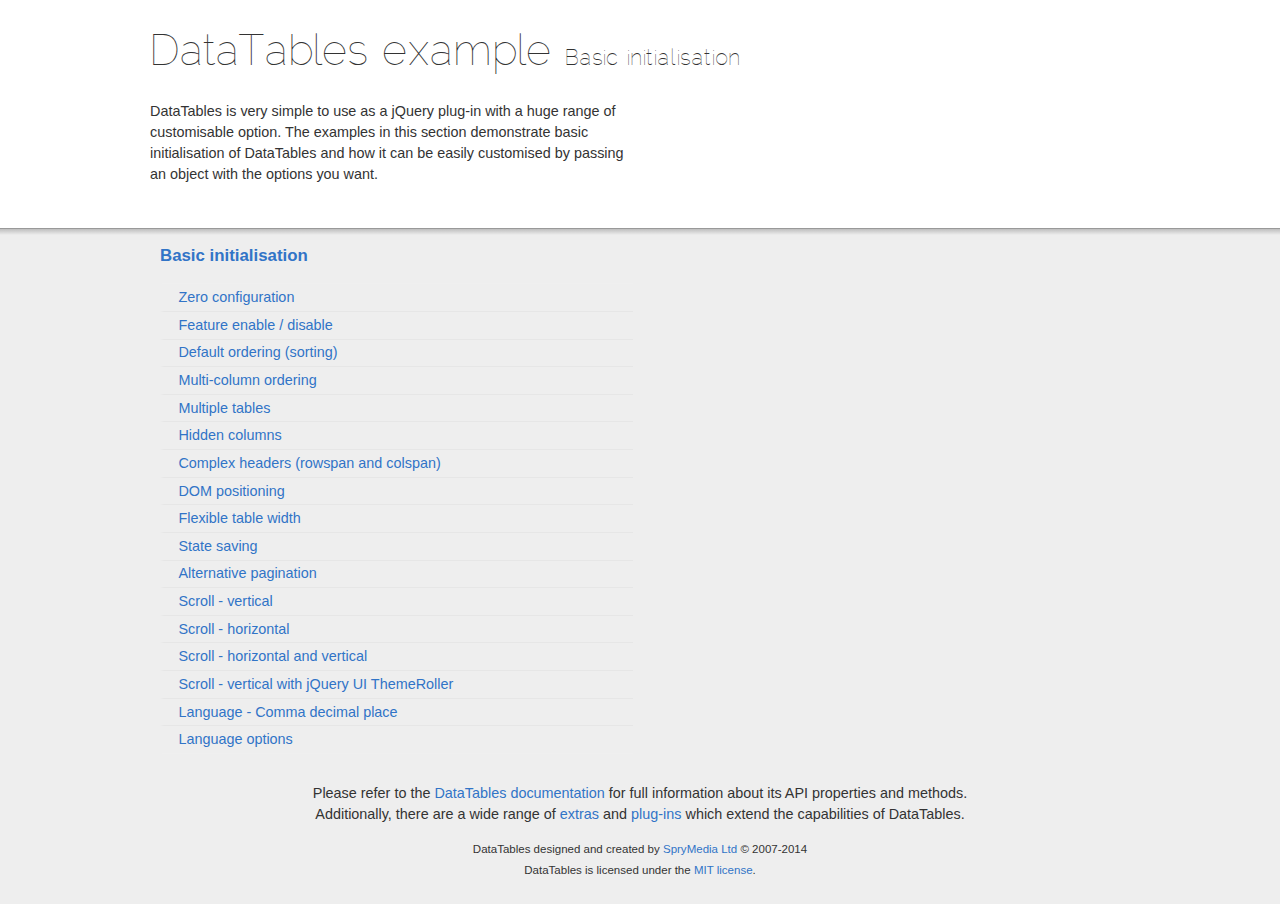
<file: bower_components/datatables/examples/basic_init/index.html>
<!DOCTYPE html>
<html>
<head>
	<meta charset="utf-8">
	<link rel="shortcut icon" type="image/ico" href="http://www.datatables.net/favicon.ico">
	<meta name="viewport" content="initial-scale=1.0, maximum-scale=2.0">
	<link rel="stylesheet" type="text/css" href="../resources/syntax/shCore.css">
	<link rel="stylesheet" type="text/css" href="../resources/demo.css">
	<script type="text/javascript" language="javascript" src="../../media/js/jquery.js"></script>
	<script type="text/javascript" language="javascript" src="../resources/syntax/shCore.js"></script>
	<script type="text/javascript" language="javascript" src="../resources/demo.js"></script>

	<title>DataTables examples - Basic initialisation</title>
</head>

<body class="dt-example">
	<div class="container">
		<section>
			<h1>DataTables example <span>Basic initialisation</span></h1>

			<div class="info">
				<p>DataTables is very simple to use as a jQuery plug-in with a huge range of customisable option. The
				examples in this section demonstrate basic initialisation of DataTables and how it can be easily
				customised by passing an object with the options you want.</p>
			</div>
		</section>
	</div>

	<section>
		<div class="footer">
			<div class="gradient"></div>

			<div class="liner">
				<div class="toc">
					<div class="toc-group">
						<h3><a href="./index.html">Basic initialisation</a></h3>
						<ul class="toc">
							<li><a href="./zero_configuration.html">Zero configuration</a></li>
							<li><a href="./filter_only.html">Feature enable / disable</a></li>
							<li><a href="./table_sorting.html">Default ordering (sorting)</a></li>
							<li><a href="./multi_col_sort.html">Multi-column ordering</a></li>
							<li><a href="./multiple_tables.html">Multiple tables</a></li>
							<li><a href="./hidden_columns.html">Hidden columns</a></li>
							<li><a href="./complex_header.html">Complex headers (rowspan and colspan)</a></li>
							<li><a href="./dom.html">DOM positioning</a></li>
							<li><a href="./flexible_width.html">Flexible table width</a></li>
							<li><a href="./state_save.html">State saving</a></li>
							<li><a href="./alt_pagination.html">Alternative pagination</a></li>
							<li><a href="./scroll_y.html">Scroll - vertical</a></li>
							<li><a href="./scroll_x.html">Scroll - horizontal</a></li>
							<li><a href="./scroll_xy.html">Scroll - horizontal and vertical</a></li>
							<li><a href="./scroll_y_theme.html">Scroll - vertical with jQuery UI ThemeRoller</a></li>
							<li><a href="./comma-decimal.html">Language - Comma decimal place</a></li>
							<li><a href="./language.html">Language options</a></li>
						</ul>
					</div>
				</div>

				<div class="epilogue">
					<p>Please refer to the <a href="http://www.datatables.net">DataTables documentation</a> for full
					information about its API properties and methods.<br>
					Additionally, there are a wide range of <a href="http://www.datatables.net/extras">extras</a> and
					<a href="http://www.datatables.net/plug-ins">plug-ins</a> which extend the capabilities of
					DataTables.</p>

					<p class="copyright">DataTables designed and created by <a href=
					"http://www.sprymedia.co.uk">SpryMedia Ltd</a> &#169; 2007-2014<br>
					DataTables is licensed under the <a href="http://www.datatables.net/mit">MIT license</a>.</p>
				</div>
			</div>
		</div>
	</section>
</body>
</html>
</file>
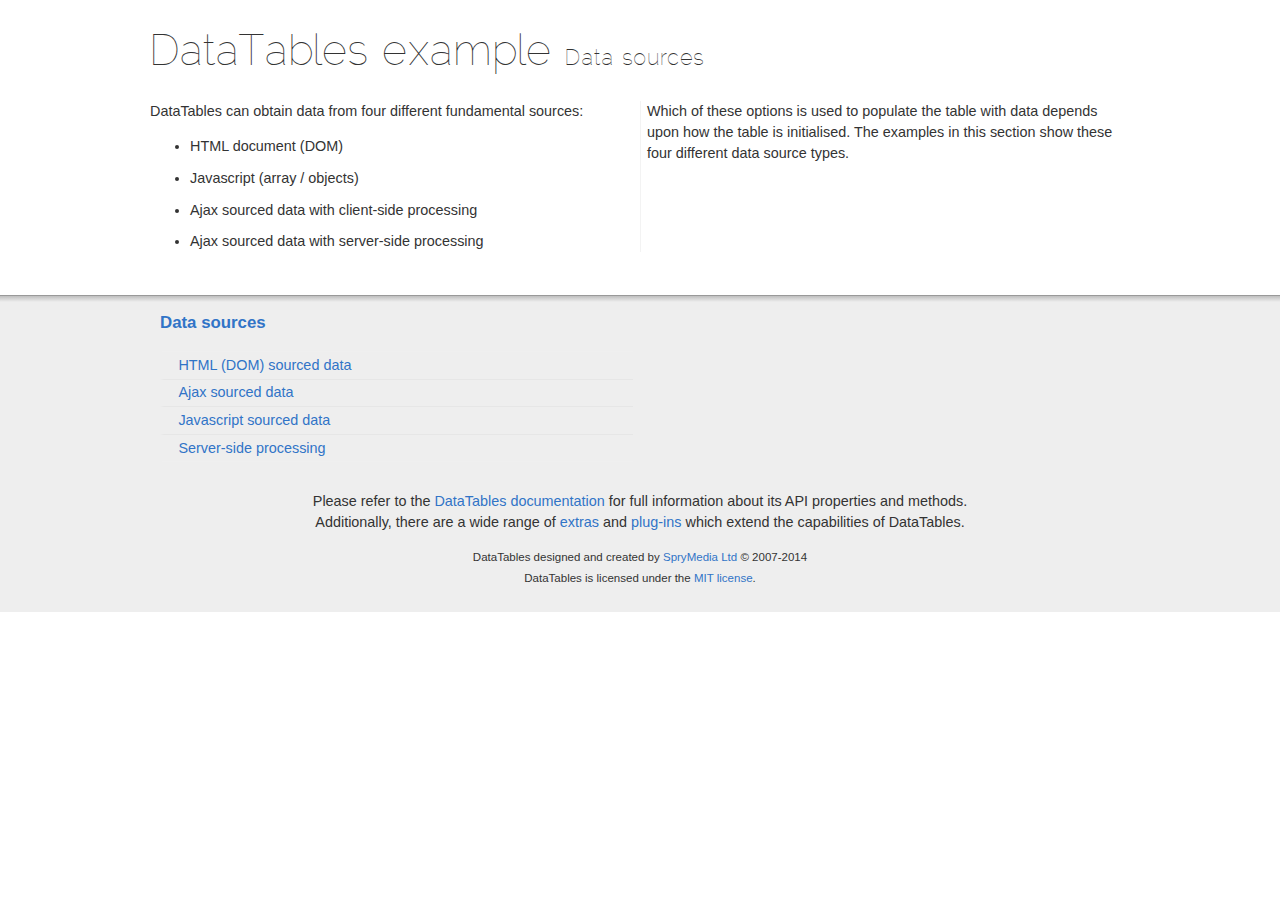
<file: bower_components/datatables/examples/data_sources/index.html>
<!DOCTYPE html>
<html>
<head>
	<meta charset="utf-8">
	<link rel="shortcut icon" type="image/ico" href="http://www.datatables.net/favicon.ico">
	<meta name="viewport" content="initial-scale=1.0, maximum-scale=2.0">
	<link rel="stylesheet" type="text/css" href="../resources/syntax/shCore.css">
	<link rel="stylesheet" type="text/css" href="../resources/demo.css">
	<script type="text/javascript" language="javascript" src="../../media/js/jquery.js"></script>
	<script type="text/javascript" language="javascript" src="../resources/syntax/shCore.js"></script>
	<script type="text/javascript" language="javascript" src="../resources/demo.js"></script>

	<title>DataTables examples - Data sources</title>
</head>

<body class="dt-example">
	<div class="container">
		<section>
			<h1>DataTables example <span>Data sources</span></h1>

			<div class="info">
				<p>DataTables can obtain data from four different fundamental sources:</p>

				<ul class="markdown">
					<li>HTML document (DOM)</li>
					<li>Javascript (array / objects)</li>
					<li>Ajax sourced data with client-side processing</li>
					<li>Ajax sourced data with server-side processing</li>
				</ul>

				<p>Which of these options is used to populate the table with data depends upon how the table is
				initialised. The examples in this section show these four different data source types.</p>
			</div>
		</section>
	</div>

	<section>
		<div class="footer">
			<div class="gradient"></div>

			<div class="liner">
				<div class="toc">
					<div class="toc-group">
						<h3><a href="./index.html">Data sources</a></h3>
						<ul class="toc">
							<li><a href="./dom.html">HTML (DOM) sourced data</a></li>
							<li><a href="./ajax.html">Ajax sourced data</a></li>
							<li><a href="./js_array.html">Javascript sourced data</a></li>
							<li><a href="./server_side.html">Server-side processing</a></li>
						</ul>
					</div>
				</div>

				<div class="epilogue">
					<p>Please refer to the <a href="http://www.datatables.net">DataTables documentation</a> for full
					information about its API properties and methods.<br>
					Additionally, there are a wide range of <a href="http://www.datatables.net/extras">extras</a> and
					<a href="http://www.datatables.net/plug-ins">plug-ins</a> which extend the capabilities of
					DataTables.</p>

					<p class="copyright">DataTables designed and created by <a href=
					"http://www.sprymedia.co.uk">SpryMedia Ltd</a> &#169; 2007-2014<br>
					DataTables is licensed under the <a href="http://www.datatables.net/mit">MIT license</a>.</p>
				</div>
			</div>
		</div>
	</section>
</body>
</html>
</file>
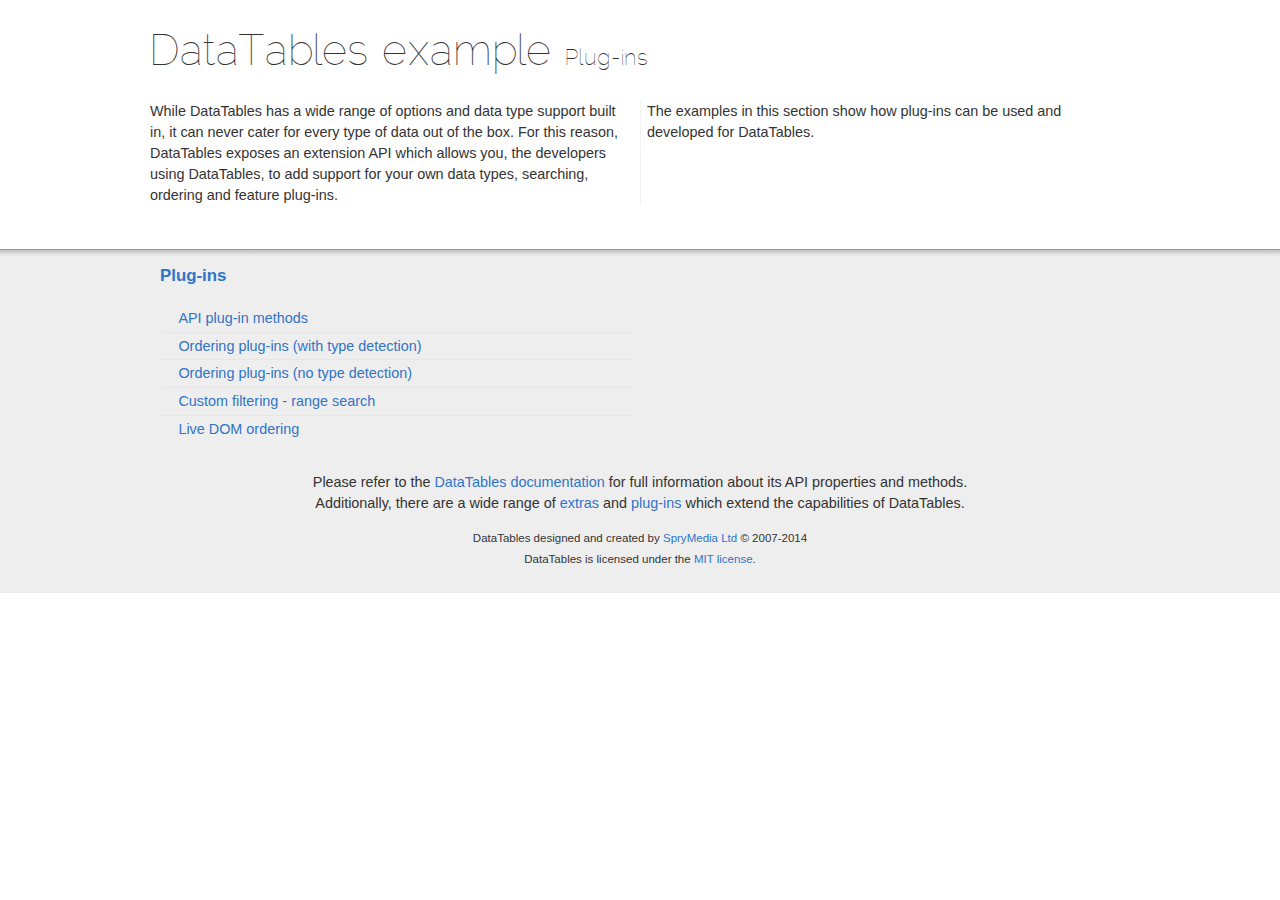
<file: bower_components/datatables/examples/plug-ins/index.html>
<!DOCTYPE html>
<html>
<head>
	<meta charset="utf-8">
	<link rel="shortcut icon" type="image/ico" href="http://www.datatables.net/favicon.ico">
	<meta name="viewport" content="initial-scale=1.0, maximum-scale=2.0">
	<link rel="stylesheet" type="text/css" href="../resources/syntax/shCore.css">
	<link rel="stylesheet" type="text/css" href="../resources/demo.css">
	<script type="text/javascript" language="javascript" src="../../media/js/jquery.js"></script>
	<script type="text/javascript" language="javascript" src="../resources/syntax/shCore.js"></script>
	<script type="text/javascript" language="javascript" src="../resources/demo.js"></script>

	<title>DataTables examples - Plug-ins</title>
</head>

<body class="dt-example">
	<div class="container">
		<section>
			<h1>DataTables example <span>Plug-ins</span></h1>

			<div class="info">
				<p>While DataTables has a wide range of options and data type support built in, it can never cater for
				every type of data out of the box. For this reason, DataTables exposes an extension API which allows
				you, the developers using DataTables, to add support for your own data types, searching, ordering and
				feature plug-ins.</p>

				<p>The examples in this section show how plug-ins can be used and developed for DataTables.</p>
			</div>
		</section>
	</div>

	<section>
		<div class="footer">
			<div class="gradient"></div>

			<div class="liner">
				<div class="toc">
					<div class="toc-group">
						<h3><a href="./index.html">Plug-ins</a></h3>
						<ul class="toc">
							<li><a href="./api.html">API plug-in methods</a></li>
							<li><a href="./sorting_auto.html">Ordering plug-ins (with type detection)</a></li>
							<li><a href="./sorting_manual.html">Ordering plug-ins (no type detection)</a></li>
							<li><a href="./range_filtering.html">Custom filtering - range search</a></li>
							<li><a href="./dom_sort.html">Live DOM ordering</a></li>
						</ul>
					</div>
				</div>

				<div class="epilogue">
					<p>Please refer to the <a href="http://www.datatables.net">DataTables documentation</a> for full
					information about its API properties and methods.<br>
					Additionally, there are a wide range of <a href="http://www.datatables.net/extras">extras</a> and
					<a href="http://www.datatables.net/plug-ins">plug-ins</a> which extend the capabilities of
					DataTables.</p>

					<p class="copyright">DataTables designed and created by <a href=
					"http://www.sprymedia.co.uk">SpryMedia Ltd</a> &#169; 2007-2014<br>
					DataTables is licensed under the <a href="http://www.datatables.net/mit">MIT license</a>.</p>
				</div>
			</div>
		</div>
	</section>
</body>
</html>
</file>
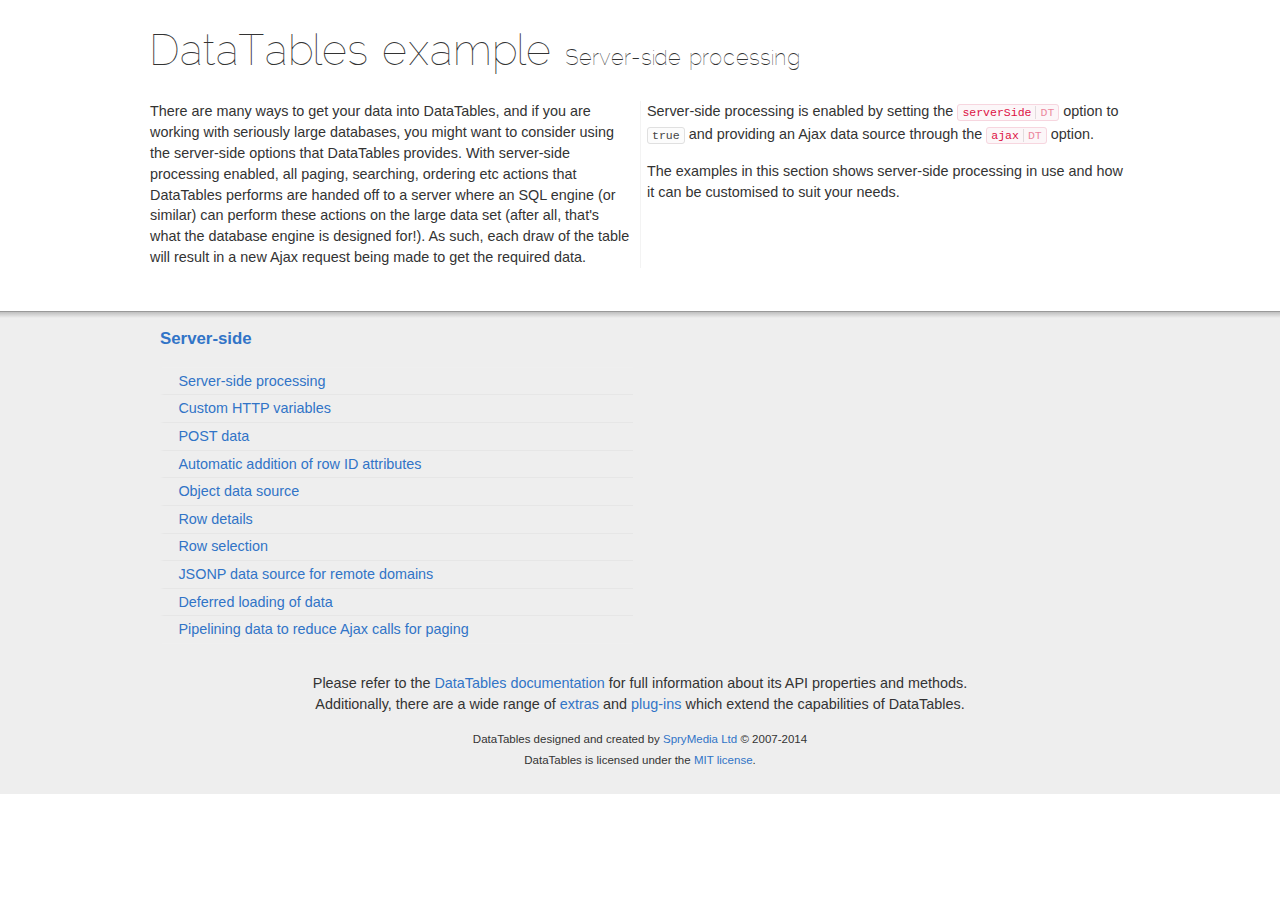
<file: bower_components/datatables/examples/server_side/index.html>
<!DOCTYPE html>
<html>
<head>
	<meta charset="utf-8">
	<link rel="shortcut icon" type="image/ico" href="http://www.datatables.net/favicon.ico">
	<meta name="viewport" content="initial-scale=1.0, maximum-scale=2.0">
	<link rel="stylesheet" type="text/css" href="../resources/syntax/shCore.css">
	<link rel="stylesheet" type="text/css" href="../resources/demo.css">
	<script type="text/javascript" language="javascript" src="../../media/js/jquery.js"></script>
	<script type="text/javascript" language="javascript" src="../resources/syntax/shCore.js"></script>
	<script type="text/javascript" language="javascript" src="../resources/demo.js"></script>

	<title>DataTables examples - Server-side processing</title>
</head>

<body class="dt-example">
	<div class="container">
		<section>
			<h1>DataTables example <span>Server-side processing</span></h1>

			<div class="info">
				<p>There are many ways to get your data into DataTables, and if you are working with seriously large
				databases, you might want to consider using the server-side options that DataTables provides. With
				server-side processing enabled, all paging, searching, ordering etc actions that DataTables performs
				are handed off to a server where an SQL engine (or similar) can perform these actions on the large data
				set (after all, that's what the database engine is designed for!). As such, each draw of the table will
				result in a new Ajax request being made to get the required data.</p>

				<p>Server-side processing is enabled by setting the <a href=
				"//datatables.net/reference/option/serverSide"><code class="option" title=
				"DataTables initialisation option">serverSide<span>DT</span></code></a> option to <code>true</code> and
				providing an Ajax data source through the <a href="//datatables.net/reference/option/ajax"><code class=
				"option" title="DataTables initialisation option">ajax<span>DT</span></code></a> option.</p>

				<p>The examples in this section shows server-side processing in use and how it can be customised to
				suit your needs.</p>
			</div>
		</section>
	</div>

	<section>
		<div class="footer">
			<div class="gradient"></div>

			<div class="liner">
				<div class="toc">
					<div class="toc-group">
						<h3><a href="./index.html">Server-side</a></h3>
						<ul class="toc">
							<li><a href="./simple.html">Server-side processing</a></li>
							<li><a href="./custom_vars.html">Custom HTTP variables</a></li>
							<li><a href="./post.html">POST data</a></li>
							<li><a href="./ids.html">Automatic addition of row ID attributes</a></li>
							<li><a href="./object_data.html">Object data source</a></li>
							<li><a href="./row_details.html">Row details</a></li>
							<li><a href="./select_rows.html">Row selection</a></li>
							<li><a href="./jsonp.html">JSONP data source for remote domains</a></li>
							<li><a href="./defer_loading.html">Deferred loading of data</a></li>
							<li><a href="./pipeline.html">Pipelining data to reduce Ajax calls for paging</a></li>
						</ul>
					</div>
				</div>

				<div class="epilogue">
					<p>Please refer to the <a href="http://www.datatables.net">DataTables documentation</a> for full
					information about its API properties and methods.<br>
					Additionally, there are a wide range of <a href="http://www.datatables.net/extras">extras</a> and
					<a href="http://www.datatables.net/plug-ins">plug-ins</a> which extend the capabilities of
					DataTables.</p>

					<p class="copyright">DataTables designed and created by <a href=
					"http://www.sprymedia.co.uk">SpryMedia Ltd</a> &#169; 2007-2014<br>
					DataTables is licensed under the <a href="http://www.datatables.net/mit">MIT license</a>.</p>
				</div>
			</div>
		</div>
	</section>
</body>
</html>
</file>
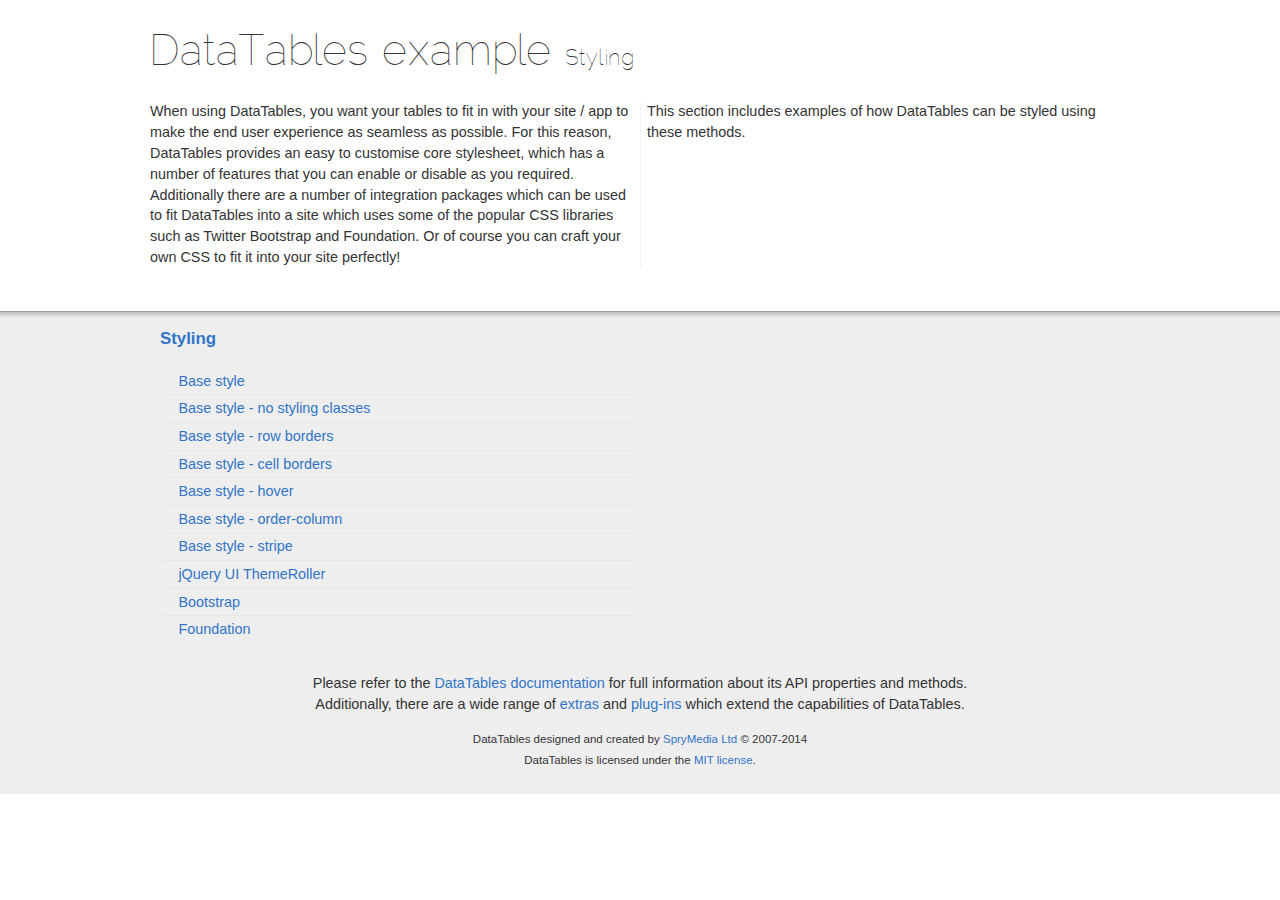
<file: bower_components/datatables/examples/styling/index.html>
<!DOCTYPE html>
<html>
<head>
	<meta charset="utf-8">
	<link rel="shortcut icon" type="image/ico" href="http://www.datatables.net/favicon.ico">
	<meta name="viewport" content="initial-scale=1.0, maximum-scale=2.0">
	<link rel="stylesheet" type="text/css" href="../resources/syntax/shCore.css">
	<link rel="stylesheet" type="text/css" href="../resources/demo.css">
	<script type="text/javascript" language="javascript" src="../../media/js/jquery.js"></script>
	<script type="text/javascript" language="javascript" src="../resources/syntax/shCore.js"></script>
	<script type="text/javascript" language="javascript" src="../resources/demo.js"></script>

	<title>DataTables examples - Styling</title>
</head>

<body class="dt-example">
	<div class="container">
		<section>
			<h1>DataTables example <span>Styling</span></h1>

			<div class="info">
				<p>When using DataTables, you want your tables to fit in with your site / app to make the end user
				experience as seamless as possible. For this reason, DataTables provides an easy to customise core
				stylesheet, which has a number of features that you can enable or disable as you required. Additionally
				there are a number of integration packages which can be used to fit DataTables into a site which uses
				some of the popular CSS libraries such as Twitter Bootstrap and Foundation. Or of course you can craft
				your own CSS to fit it into your site perfectly!</p>

				<p>This section includes examples of how DataTables can be styled using these methods.</p>
			</div>
		</section>
	</div>

	<section>
		<div class="footer">
			<div class="gradient"></div>

			<div class="liner">
				<div class="toc">
					<div class="toc-group">
						<h3><a href="./index.html">Styling</a></h3>
						<ul class="toc">
							<li><a href="./display.html">Base style</a></li>
							<li><a href="./no-classes.html">Base style - no styling classes</a></li>
							<li><a href="./row-border.html">Base style - row borders</a></li>
							<li><a href="./cell-border.html">Base style - cell borders</a></li>
							<li><a href="./hover.html">Base style - hover</a></li>
							<li><a href="./order-column.html">Base style - order-column</a></li>
							<li><a href="./stripe.html">Base style - stripe</a></li>
							<li><a href="./jqueryUI.html">jQuery UI ThemeRoller</a></li>
							<li><a href="./bootstrap.html">Bootstrap</a></li>
							<li><a href="./foundation.html">Foundation</a></li>
						</ul>
					</div>
				</div>

				<div class="epilogue">
					<p>Please refer to the <a href="http://www.datatables.net">DataTables documentation</a> for full
					information about its API properties and methods.<br>
					Additionally, there are a wide range of <a href="http://www.datatables.net/extras">extras</a> and
					<a href="http://www.datatables.net/plug-ins">plug-ins</a> which extend the capabilities of
					DataTables.</p>

					<p class="copyright">DataTables designed and created by <a href=
					"http://www.sprymedia.co.uk">SpryMedia Ltd</a> &#169; 2007-2014<br>
					DataTables is licensed under the <a href="http://www.datatables.net/mit">MIT license</a>.</p>
				</div>
			</div>
		</div>
	</section>
</body>
</html>
</file>
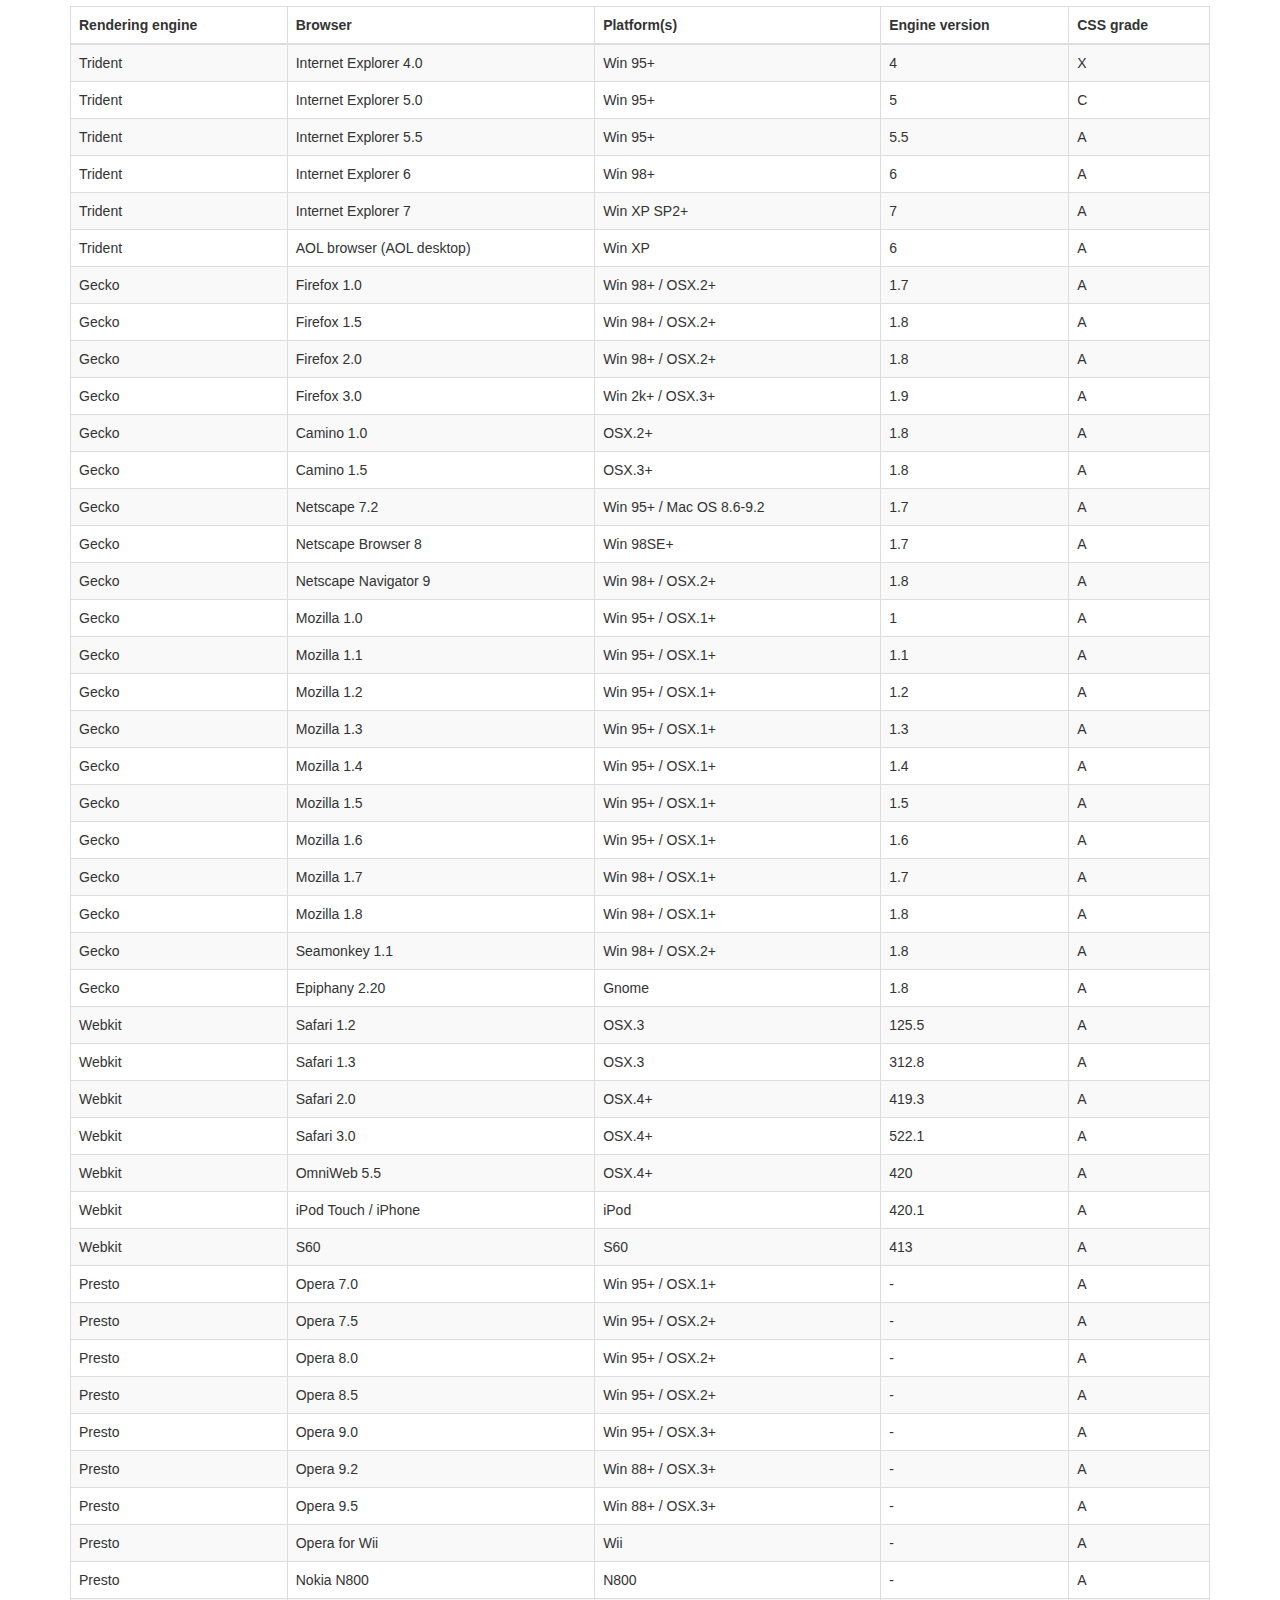
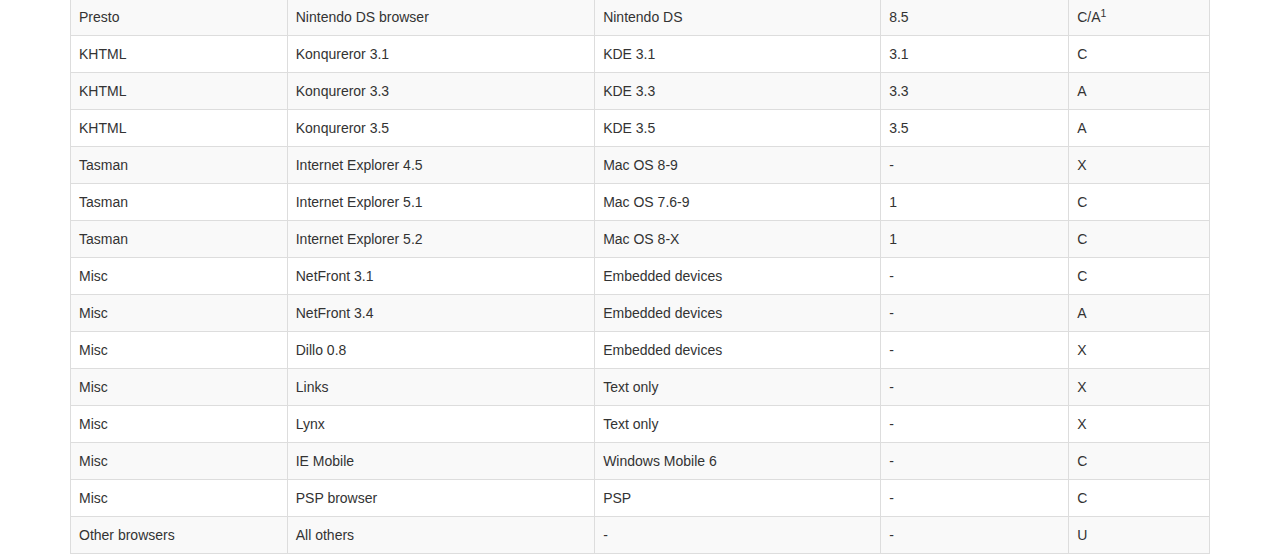
<file: bower_components/datatables/examples/resources/bootstrap/3/index.html>
<!DOCTYPE HTML PUBLIC "-//W3C//DTD HTML 4.01//EN" "http://www.w3.org/TR/html4/strict.dtd">
<html>
	<head>
		<meta http-equiv="content-type" content="text/html; charset=utf-8" />
		
		<title>DataTables Bootstrap 2 example</title>

		<link rel="stylesheet" type="text/css" href="//netdna.bootstrapcdn.com/bootstrap/3.0.0-rc2/css/bootstrap.min.css">
		<link rel="stylesheet" type="text/css" href="dataTables.bootstrap.css">

		<script type="text/javascript" language="javascript" src="http://ajax.aspnetcdn.com/ajax/jQuery/jquery-1.8.2.min.js"></script>
		<script type="text/javascript" language="javascript" src="http://ajax.aspnetcdn.com/ajax/jquery.dataTables/1.9.4/jquery.dataTables.min.js"></script>
		<script type="text/javascript" language="javascript" src="dataTables.bootstrap.js"></script>
		<script type="text/javascript" charset="utf-8">
			$(document).ready(function() {
				$('#example').dataTable();
			} );
		</script>
	</head>
	<body>
		<div class="container">
			
<table cellpadding="0" cellspacing="0" border="0" class="table table-striped table-bordered" id="example">
	<thead>
		<tr>
			<th>Rendering engine</th>
			<th>Browser</th>
			<th>Platform(s)</th>
			<th>Engine version</th>
			<th>CSS grade</th>
		</tr>
	</thead>
	<tbody>
		<tr class="odd gradeX">
			<td>Trident</td>
			<td>Internet
				 Explorer 4.0</td>
			<td>Win 95+</td>
			<td class="center"> 4</td>
			<td class="center">X</td>
		</tr>
		<tr class="even gradeC">
			<td>Trident</td>
			<td>Internet
				 Explorer 5.0</td>
			<td>Win 95+</td>
			<td class="center">5</td>
			<td class="center">C</td>
		</tr>
		<tr class="odd gradeA">
			<td>Trident</td>
			<td>Internet
				 Explorer 5.5</td>
			<td>Win 95+</td>
			<td class="center">5.5</td>
			<td class="center">A</td>
		</tr>
		<tr class="even gradeA">
			<td>Trident</td>
			<td>Internet
				 Explorer 6</td>
			<td>Win 98+</td>
			<td class="center">6</td>
			<td class="center">A</td>
		</tr>
		<tr class="odd gradeA">
			<td>Trident</td>
			<td>Internet Explorer 7</td>
			<td>Win XP SP2+</td>
			<td class="center">7</td>
			<td class="center">A</td>
		</tr>
		<tr class="even gradeA">
			<td>Trident</td>
			<td>AOL browser (AOL desktop)</td>
			<td>Win XP</td>
			<td class="center">6</td>
			<td class="center">A</td>
		</tr>
		<tr class="gradeA">
			<td>Gecko</td>
			<td>Firefox 1.0</td>
			<td>Win 98+ / OSX.2+</td>
			<td class="center">1.7</td>
			<td class="center">A</td>
		</tr>
		<tr class="gradeA">
			<td>Gecko</td>
			<td>Firefox 1.5</td>
			<td>Win 98+ / OSX.2+</td>
			<td class="center">1.8</td>
			<td class="center">A</td>
		</tr>
		<tr class="gradeA">
			<td>Gecko</td>
			<td>Firefox 2.0</td>
			<td>Win 98+ / OSX.2+</td>
			<td class="center">1.8</td>
			<td class="center">A</td>
		</tr>
		<tr class="gradeA">
			<td>Gecko</td>
			<td>Firefox 3.0</td>
			<td>Win 2k+ / OSX.3+</td>
			<td class="center">1.9</td>
			<td class="center">A</td>
		</tr>
		<tr class="gradeA">
			<td>Gecko</td>
			<td>Camino 1.0</td>
			<td>OSX.2+</td>
			<td class="center">1.8</td>
			<td class="center">A</td>
		</tr>
		<tr class="gradeA">
			<td>Gecko</td>
			<td>Camino 1.5</td>
			<td>OSX.3+</td>
			<td class="center">1.8</td>
			<td class="center">A</td>
		</tr>
		<tr class="gradeA">
			<td>Gecko</td>
			<td>Netscape 7.2</td>
			<td>Win 95+ / Mac OS 8.6-9.2</td>
			<td class="center">1.7</td>
			<td class="center">A</td>
		</tr>
		<tr class="gradeA">
			<td>Gecko</td>
			<td>Netscape Browser 8</td>
			<td>Win 98SE+</td>
			<td class="center">1.7</td>
			<td class="center">A</td>
		</tr>
		<tr class="gradeA">
			<td>Gecko</td>
			<td>Netscape Navigator 9</td>
			<td>Win 98+ / OSX.2+</td>
			<td class="center">1.8</td>
			<td class="center">A</td>
		</tr>
		<tr class="gradeA">
			<td>Gecko</td>
			<td>Mozilla 1.0</td>
			<td>Win 95+ / OSX.1+</td>
			<td class="center">1</td>
			<td class="center">A</td>
		</tr>
		<tr class="gradeA">
			<td>Gecko</td>
			<td>Mozilla 1.1</td>
			<td>Win 95+ / OSX.1+</td>
			<td class="center">1.1</td>
			<td class="center">A</td>
		</tr>
		<tr class="gradeA">
			<td>Gecko</td>
			<td>Mozilla 1.2</td>
			<td>Win 95+ / OSX.1+</td>
			<td class="center">1.2</td>
			<td class="center">A</td>
		</tr>
		<tr class="gradeA">
			<td>Gecko</td>
			<td>Mozilla 1.3</td>
			<td>Win 95+ / OSX.1+</td>
			<td class="center">1.3</td>
			<td class="center">A</td>
		</tr>
		<tr class="gradeA">
			<td>Gecko</td>
			<td>Mozilla 1.4</td>
			<td>Win 95+ / OSX.1+</td>
			<td class="center">1.4</td>
			<td class="center">A</td>
		</tr>
		<tr class="gradeA">
			<td>Gecko</td>
			<td>Mozilla 1.5</td>
			<td>Win 95+ / OSX.1+</td>
			<td class="center">1.5</td>
			<td class="center">A</td>
		</tr>
		<tr class="gradeA">
			<td>Gecko</td>
			<td>Mozilla 1.6</td>
			<td>Win 95+ / OSX.1+</td>
			<td class="center">1.6</td>
			<td class="center">A</td>
		</tr>
		<tr class="gradeA">
			<td>Gecko</td>
			<td>Mozilla 1.7</td>
			<td>Win 98+ / OSX.1+</td>
			<td class="center">1.7</td>
			<td class="center">A</td>
		</tr>
		<tr class="gradeA">
			<td>Gecko</td>
			<td>Mozilla 1.8</td>
			<td>Win 98+ / OSX.1+</td>
			<td class="center">1.8</td>
			<td class="center">A</td>
		</tr>
		<tr class="gradeA">
			<td>Gecko</td>
			<td>Seamonkey 1.1</td>
			<td>Win 98+ / OSX.2+</td>
			<td class="center">1.8</td>
			<td class="center">A</td>
		</tr>
		<tr class="gradeA">
			<td>Gecko</td>
			<td>Epiphany 2.20</td>
			<td>Gnome</td>
			<td class="center">1.8</td>
			<td class="center">A</td>
		</tr>
		<tr class="gradeA">
			<td>Webkit</td>
			<td>Safari 1.2</td>
			<td>OSX.3</td>
			<td class="center">125.5</td>
			<td class="center">A</td>
		</tr>
		<tr class="gradeA">
			<td>Webkit</td>
			<td>Safari 1.3</td>
			<td>OSX.3</td>
			<td class="center">312.8</td>
			<td class="center">A</td>
		</tr>
		<tr class="gradeA">
			<td>Webkit</td>
			<td>Safari 2.0</td>
			<td>OSX.4+</td>
			<td class="center">419.3</td>
			<td class="center">A</td>
		</tr>
		<tr class="gradeA">
			<td>Webkit</td>
			<td>Safari 3.0</td>
			<td>OSX.4+</td>
			<td class="center">522.1</td>
			<td class="center">A</td>
		</tr>
		<tr class="gradeA">
			<td>Webkit</td>
			<td>OmniWeb 5.5</td>
			<td>OSX.4+</td>
			<td class="center">420</td>
			<td class="center">A</td>
		</tr>
		<tr class="gradeA">
			<td>Webkit</td>
			<td>iPod Touch / iPhone</td>
			<td>iPod</td>
			<td class="center">420.1</td>
			<td class="center">A</td>
		</tr>
		<tr class="gradeA">
			<td>Webkit</td>
			<td>S60</td>
			<td>S60</td>
			<td class="center">413</td>
			<td class="center">A</td>
		</tr>
		<tr class="gradeA">
			<td>Presto</td>
			<td>Opera 7.0</td>
			<td>Win 95+ / OSX.1+</td>
			<td class="center">-</td>
			<td class="center">A</td>
		</tr>
		<tr class="gradeA">
			<td>Presto</td>
			<td>Opera 7.5</td>
			<td>Win 95+ / OSX.2+</td>
			<td class="center">-</td>
			<td class="center">A</td>
		</tr>
		<tr class="gradeA">
			<td>Presto</td>
			<td>Opera 8.0</td>
			<td>Win 95+ / OSX.2+</td>
			<td class="center">-</td>
			<td class="center">A</td>
		</tr>
		<tr class="gradeA">
			<td>Presto</td>
			<td>Opera 8.5</td>
			<td>Win 95+ / OSX.2+</td>
			<td class="center">-</td>
			<td class="center">A</td>
		</tr>
		<tr class="gradeA">
			<td>Presto</td>
			<td>Opera 9.0</td>
			<td>Win 95+ / OSX.3+</td>
			<td class="center">-</td>
			<td class="center">A</td>
		</tr>
		<tr class="gradeA">
			<td>Presto</td>
			<td>Opera 9.2</td>
			<td>Win 88+ / OSX.3+</td>
			<td class="center">-</td>
			<td class="center">A</td>
		</tr>
		<tr class="gradeA">
			<td>Presto</td>
			<td>Opera 9.5</td>
			<td>Win 88+ / OSX.3+</td>
			<td class="center">-</td>
			<td class="center">A</td>
		</tr>
		<tr class="gradeA">
			<td>Presto</td>
			<td>Opera for Wii</td>
			<td>Wii</td>
			<td class="center">-</td>
			<td class="center">A</td>
		</tr>
		<tr class="gradeA">
			<td>Presto</td>
			<td>Nokia N800</td>
			<td>N800</td>
			<td class="center">-</td>
			<td class="center">A</td>
		</tr>
		<tr class="gradeA">
			<td>Presto</td>
			<td>Nintendo DS browser</td>
			<td>Nintendo DS</td>
			<td class="center">8.5</td>
			<td class="center">C/A<sup>1</sup></td>
		</tr>
		<tr class="gradeC">
			<td>KHTML</td>
			<td>Konqureror 3.1</td>
			<td>KDE 3.1</td>
			<td class="center">3.1</td>
			<td class="center">C</td>
		</tr>
		<tr class="gradeA">
			<td>KHTML</td>
			<td>Konqureror 3.3</td>
			<td>KDE 3.3</td>
			<td class="center">3.3</td>
			<td class="center">A</td>
		</tr>
		<tr class="gradeA">
			<td>KHTML</td>
			<td>Konqureror 3.5</td>
			<td>KDE 3.5</td>
			<td class="center">3.5</td>
			<td class="center">A</td>
		</tr>
		<tr class="gradeX">
			<td>Tasman</td>
			<td>Internet Explorer 4.5</td>
			<td>Mac OS 8-9</td>
			<td class="center">-</td>
			<td class="center">X</td>
		</tr>
		<tr class="gradeC">
			<td>Tasman</td>
			<td>Internet Explorer 5.1</td>
			<td>Mac OS 7.6-9</td>
			<td class="center">1</td>
			<td class="center">C</td>
		</tr>
		<tr class="gradeC">
			<td>Tasman</td>
			<td>Internet Explorer 5.2</td>
			<td>Mac OS 8-X</td>
			<td class="center">1</td>
			<td class="center">C</td>
		</tr>
		<tr class="gradeA">
			<td>Misc</td>
			<td>NetFront 3.1</td>
			<td>Embedded devices</td>
			<td class="center">-</td>
			<td class="center">C</td>
		</tr>
		<tr class="gradeA">
			<td>Misc</td>
			<td>NetFront 3.4</td>
			<td>Embedded devices</td>
			<td class="center">-</td>
			<td class="center">A</td>
		</tr>
		<tr class="gradeX">
			<td>Misc</td>
			<td>Dillo 0.8</td>
			<td>Embedded devices</td>
			<td class="center">-</td>
			<td class="center">X</td>
		</tr>
		<tr class="gradeX">
			<td>Misc</td>
			<td>Links</td>
			<td>Text only</td>
			<td class="center">-</td>
			<td class="center">X</td>
		</tr>
		<tr class="gradeX">
			<td>Misc</td>
			<td>Lynx</td>
			<td>Text only</td>
			<td class="center">-</td>
			<td class="center">X</td>
		</tr>
		<tr class="gradeC">
			<td>Misc</td>
			<td>IE Mobile</td>
			<td>Windows Mobile 6</td>
			<td class="center">-</td>
			<td class="center">C</td>
		</tr>
		<tr class="gradeC">
			<td>Misc</td>
			<td>PSP browser</td>
			<td>PSP</td>
			<td class="center">-</td>
			<td class="center">C</td>
		</tr>
		<tr class="gradeU">
			<td>Other browsers</td>
			<td>All others</td>
			<td>-</td>
			<td class="center">-</td>
			<td class="center">U</td>
		</tr>
	</tbody>
</table>
			
		</div>
	</body>
</html>
</file>
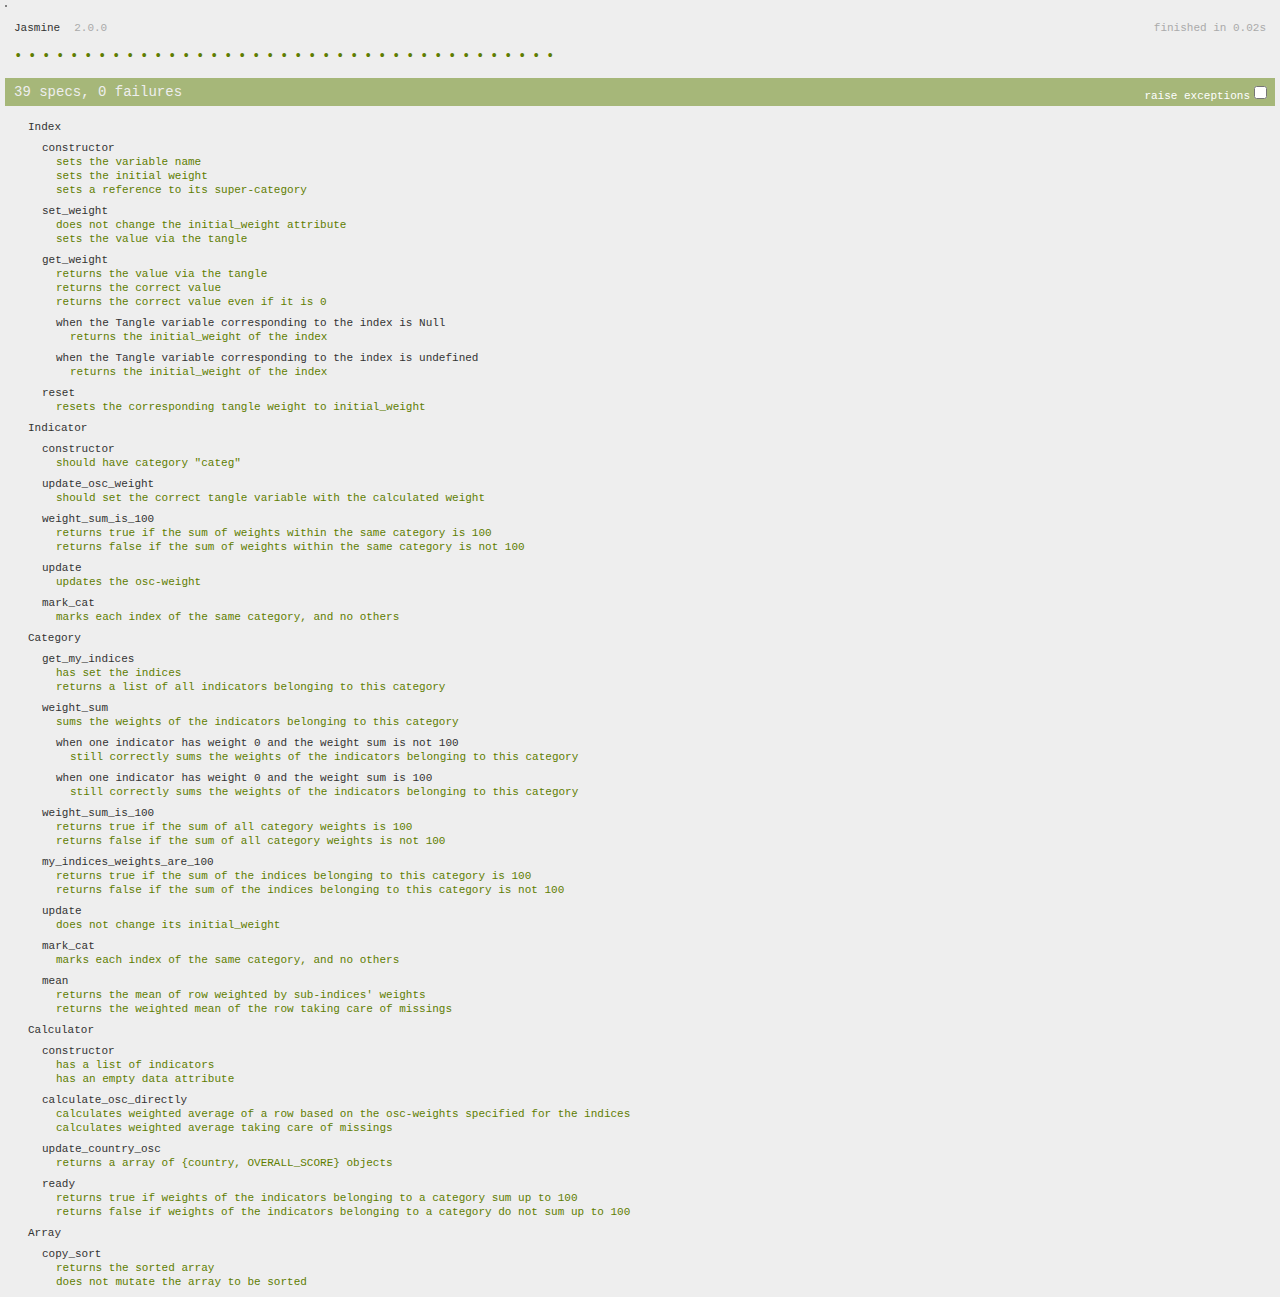
<file: tests/SpecRunner.html>
<!DOCTYPE HTML>
<html>
<head>
  <meta http-equiv="Content-Type" content="text/html; charset=UTF-8">
  <title>Jasmine Spec Runner v2.0.0</title>

  <link rel="shortcut icon" type="image/png" href="lib/jasmine-2.0.0/jasmine_favicon.png">
  <link rel="stylesheet" type="text/css" href="lib/jasmine-2.0.0/jasmine.css">
  <link type="text/css" href="../css/weights.css" rel="stylesheet">
  <link type="text/css" href="../css/TangleKit.css" rel="stylesheet">

  <script type="text/javascript" src="lib/jasmine-2.0.0/jasmine.js"></script>
  <script type="text/javascript" src="lib/jasmine-2.0.0/jasmine-html.js"></script>
  <script type="text/javascript" src="lib/jasmine-2.0.0/boot.js"></script>

  <!-- include source files here... -->
  <script type="text/javascript" src="../bower_components/jquery/dist/jquery.js"></script>
  <script type="text/javascript" src="../bower_components/d3/d3.js"></script>
  <script type="text/javascript" src="../lib/mootools.js"></script>
  <script type="text/javascript" src="../lib/BVTouchable.js"></script>
  <script type="text/javascript" src="../lib/Tangle.js"></script>
  <script type="text/javascript" src="../lib/TangleKit.js"></script>
  <script type="text/javascript" src="../lib/sprintf.js"></script>
  <script type="text/javascript" src="../weights.js"></script>


  <!-- include spec files here... -->
  <script type="text/javascript" src="spec/IndexSpecs.js"></script>
  <script type="text/javascript" src="spec/IndicatorSpecs.js"></script>
  <script type="text/javascript" src="spec/CategorySpecs.js"></script>
  <script type="text/javascript" src="spec/CalculatorSpecs.js"></script>
  <script type="text/javascript" src="spec/ArraySpecs.js"></script>

</head>

<body>

<table id="weights-ui"></table>

</body>
</html>
</file>
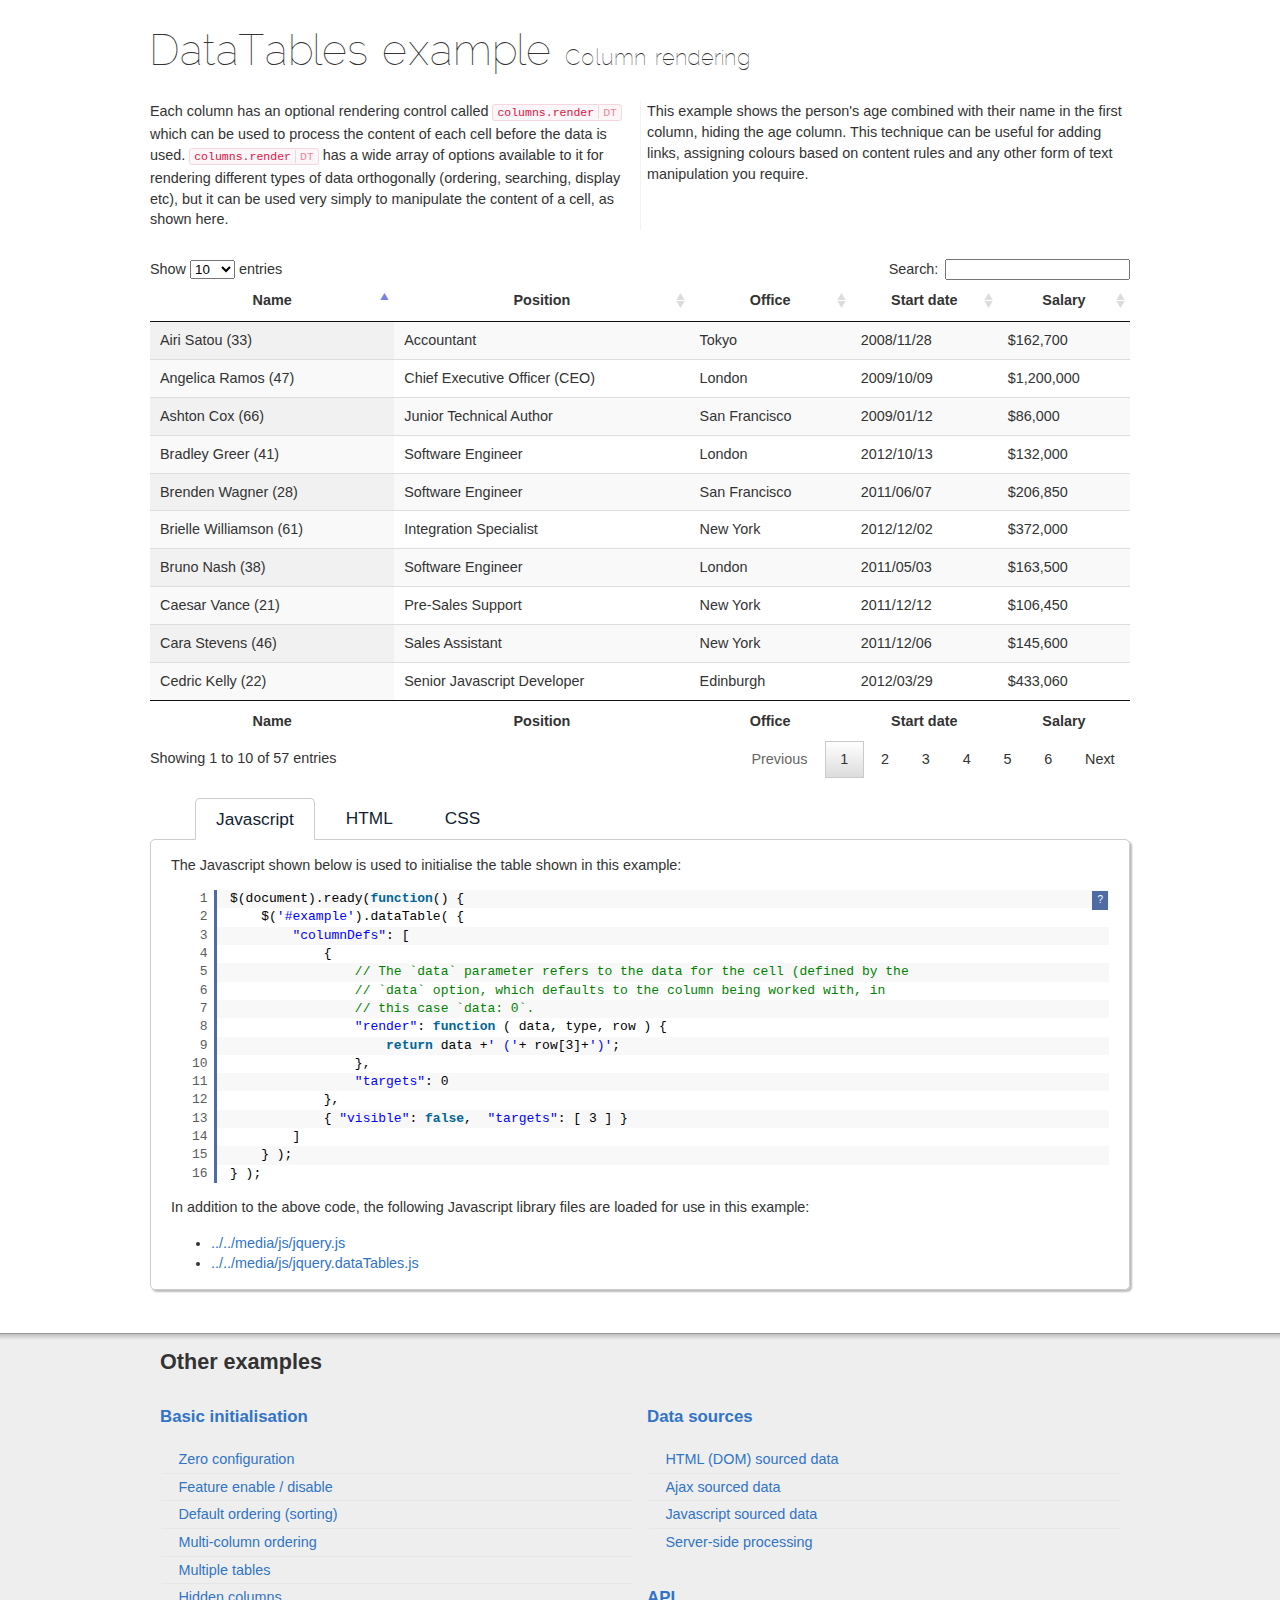
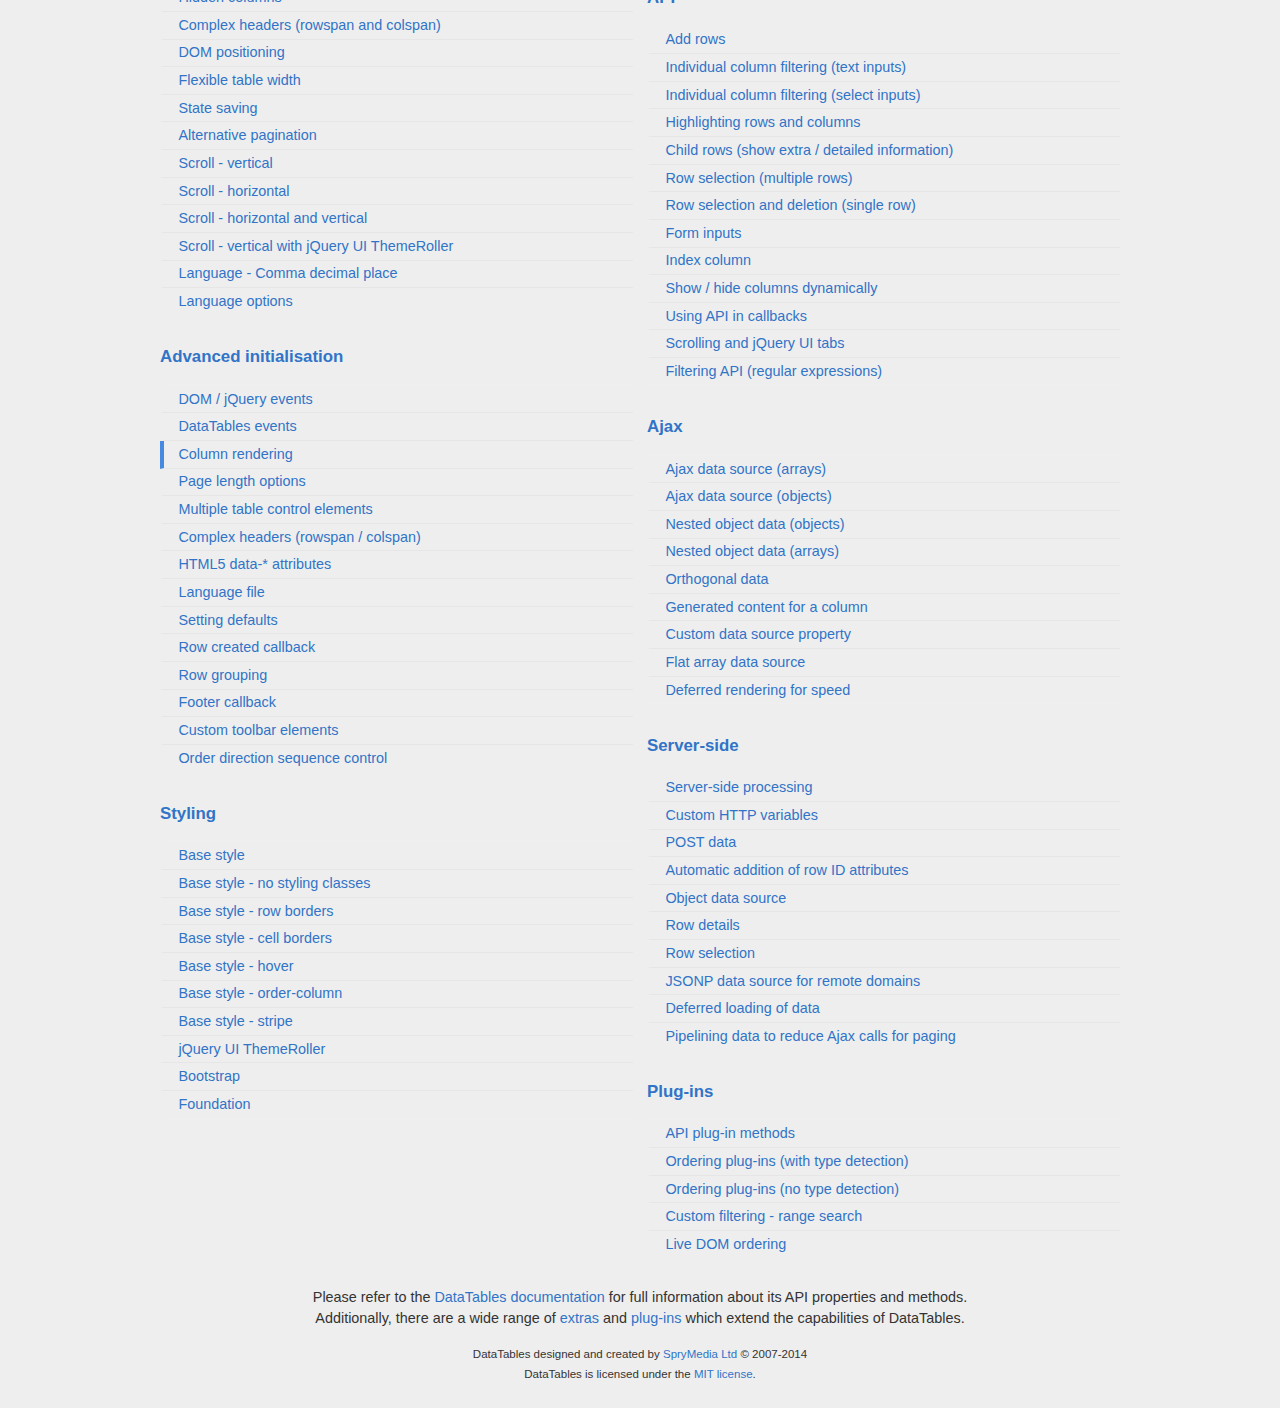
<file: bower_components/datatables/examples/advanced_init/column_render.html>
<!DOCTYPE html>
<html>
<head>
	<meta charset="utf-8">
	<link rel="shortcut icon" type="image/ico" href="http://www.datatables.net/favicon.ico">
	<meta name="viewport" content="initial-scale=1.0, maximum-scale=2.0">

	<title>DataTables example - Column rendering</title>
	<link rel="stylesheet" type="text/css" href="../../media/css/jquery.dataTables.css">
	<link rel="stylesheet" type="text/css" href="../resources/syntax/shCore.css">
	<link rel="stylesheet" type="text/css" href="../resources/demo.css">
	<style type="text/css" class="init">

	</style>
	<script type="text/javascript" language="javascript" src="../../media/js/jquery.js"></script>
	<script type="text/javascript" language="javascript" src="../../media/js/jquery.dataTables.js"></script>
	<script type="text/javascript" language="javascript" src="../resources/syntax/shCore.js"></script>
	<script type="text/javascript" language="javascript" src="../resources/demo.js"></script>
	<script type="text/javascript" language="javascript" class="init">


$(document).ready(function() {
	$('#example').dataTable( {
		"columnDefs": [ 
			{
				// The `data` parameter refers to the data for the cell (defined by the
				// `data` option, which defaults to the column being worked with, in
				// this case `data: 0`.
				"render": function ( data, type, row ) {
					return data +' ('+ row[3]+')';
				},
				"targets": 0
			},
			{ "visible": false,  "targets": [ 3 ] }
		]
	} );
} );


	</script>
</head>

<body class="dt-example">
	<div class="container">
		<section>
			<h1>DataTables example <span>Column rendering</span></h1>

			<div class="info">
				<p>Each column has an optional rendering control called <a href=
				"//datatables.net/reference/option/columns.render"><code class="option" title=
				"DataTables initialisation option">columns.render<span>DT</span></code></a> which can be used to
				process the content of each cell before the data is used. <a href=
				"//datatables.net/reference/option/columns.render"><code class="option" title=
				"DataTables initialisation option">columns.render<span>DT</span></code></a> has a wide array of options
				available to it for rendering different types of data orthogonally (ordering, searching, display etc),
				but it can be used very simply to manipulate the content of a cell, as shown here.</p>

				<p>This example shows the person's age combined with their name in the first column, hiding the age
				column. This technique can be useful for adding links, assigning colours based on content rules and any
				other form of text manipulation you require.</p>
			</div>

			<table id="example" class="display" cellspacing="0" width="100%">
				<thead>
					<tr>
						<th>Name</th>
						<th>Position</th>
						<th>Office</th>
						<th>Age</th>
						<th>Start date</th>
						<th>Salary</th>
					</tr>
				</thead>

				<tfoot>
					<tr>
						<th>Name</th>
						<th>Position</th>
						<th>Office</th>
						<th>Age</th>
						<th>Start date</th>
						<th>Salary</th>
					</tr>
				</tfoot>

				<tbody>
					<tr>
						<td>Tiger Nixon</td>
						<td>System Architect</td>
						<td>Edinburgh</td>
						<td>61</td>
						<td>2011/04/25</td>
						<td>$320,800</td>
					</tr>
					<tr>
						<td>Garrett Winters</td>
						<td>Accountant</td>
						<td>Tokyo</td>
						<td>63</td>
						<td>2011/07/25</td>
						<td>$170,750</td>
					</tr>
					<tr>
						<td>Ashton Cox</td>
						<td>Junior Technical Author</td>
						<td>San Francisco</td>
						<td>66</td>
						<td>2009/01/12</td>
						<td>$86,000</td>
					</tr>
					<tr>
						<td>Cedric Kelly</td>
						<td>Senior Javascript Developer</td>
						<td>Edinburgh</td>
						<td>22</td>
						<td>2012/03/29</td>
						<td>$433,060</td>
					</tr>
					<tr>
						<td>Airi Satou</td>
						<td>Accountant</td>
						<td>Tokyo</td>
						<td>33</td>
						<td>2008/11/28</td>
						<td>$162,700</td>
					</tr>
					<tr>
						<td>Brielle Williamson</td>
						<td>Integration Specialist</td>
						<td>New York</td>
						<td>61</td>
						<td>2012/12/02</td>
						<td>$372,000</td>
					</tr>
					<tr>
						<td>Herrod Chandler</td>
						<td>Sales Assistant</td>
						<td>San Francisco</td>
						<td>59</td>
						<td>2012/08/06</td>
						<td>$137,500</td>
					</tr>
					<tr>
						<td>Rhona Davidson</td>
						<td>Integration Specialist</td>
						<td>Tokyo</td>
						<td>55</td>
						<td>2010/10/14</td>
						<td>$327,900</td>
					</tr>
					<tr>
						<td>Colleen Hurst</td>
						<td>Javascript Developer</td>
						<td>San Francisco</td>
						<td>39</td>
						<td>2009/09/15</td>
						<td>$205,500</td>
					</tr>
					<tr>
						<td>Sonya Frost</td>
						<td>Software Engineer</td>
						<td>Edinburgh</td>
						<td>23</td>
						<td>2008/12/13</td>
						<td>$103,600</td>
					</tr>
					<tr>
						<td>Jena Gaines</td>
						<td>Office Manager</td>
						<td>London</td>
						<td>30</td>
						<td>2008/12/19</td>
						<td>$90,560</td>
					</tr>
					<tr>
						<td>Quinn Flynn</td>
						<td>Support Lead</td>
						<td>Edinburgh</td>
						<td>22</td>
						<td>2013/03/03</td>
						<td>$342,000</td>
					</tr>
					<tr>
						<td>Charde Marshall</td>
						<td>Regional Director</td>
						<td>San Francisco</td>
						<td>36</td>
						<td>2008/10/16</td>
						<td>$470,600</td>
					</tr>
					<tr>
						<td>Haley Kennedy</td>
						<td>Senior Marketing Designer</td>
						<td>London</td>
						<td>43</td>
						<td>2012/12/18</td>
						<td>$313,500</td>
					</tr>
					<tr>
						<td>Tatyana Fitzpatrick</td>
						<td>Regional Director</td>
						<td>London</td>
						<td>19</td>
						<td>2010/03/17</td>
						<td>$385,750</td>
					</tr>
					<tr>
						<td>Michael Silva</td>
						<td>Marketing Designer</td>
						<td>London</td>
						<td>66</td>
						<td>2012/11/27</td>
						<td>$198,500</td>
					</tr>
					<tr>
						<td>Paul Byrd</td>
						<td>Chief Financial Officer (CFO)</td>
						<td>New York</td>
						<td>64</td>
						<td>2010/06/09</td>
						<td>$725,000</td>
					</tr>
					<tr>
						<td>Gloria Little</td>
						<td>Systems Administrator</td>
						<td>New York</td>
						<td>59</td>
						<td>2009/04/10</td>
						<td>$237,500</td>
					</tr>
					<tr>
						<td>Bradley Greer</td>
						<td>Software Engineer</td>
						<td>London</td>
						<td>41</td>
						<td>2012/10/13</td>
						<td>$132,000</td>
					</tr>
					<tr>
						<td>Dai Rios</td>
						<td>Personnel Lead</td>
						<td>Edinburgh</td>
						<td>35</td>
						<td>2012/09/26</td>
						<td>$217,500</td>
					</tr>
					<tr>
						<td>Jenette Caldwell</td>
						<td>Development Lead</td>
						<td>New York</td>
						<td>30</td>
						<td>2011/09/03</td>
						<td>$345,000</td>
					</tr>
					<tr>
						<td>Yuri Berry</td>
						<td>Chief Marketing Officer (CMO)</td>
						<td>New York</td>
						<td>40</td>
						<td>2009/06/25</td>
						<td>$675,000</td>
					</tr>
					<tr>
						<td>Caesar Vance</td>
						<td>Pre-Sales Support</td>
						<td>New York</td>
						<td>21</td>
						<td>2011/12/12</td>
						<td>$106,450</td>
					</tr>
					<tr>
						<td>Doris Wilder</td>
						<td>Sales Assistant</td>
						<td>Sidney</td>
						<td>23</td>
						<td>2010/09/20</td>
						<td>$85,600</td>
					</tr>
					<tr>
						<td>Angelica Ramos</td>
						<td>Chief Executive Officer (CEO)</td>
						<td>London</td>
						<td>47</td>
						<td>2009/10/09</td>
						<td>$1,200,000</td>
					</tr>
					<tr>
						<td>Gavin Joyce</td>
						<td>Developer</td>
						<td>Edinburgh</td>
						<td>42</td>
						<td>2010/12/22</td>
						<td>$92,575</td>
					</tr>
					<tr>
						<td>Jennifer Chang</td>
						<td>Regional Director</td>
						<td>Singapore</td>
						<td>28</td>
						<td>2010/11/14</td>
						<td>$357,650</td>
					</tr>
					<tr>
						<td>Brenden Wagner</td>
						<td>Software Engineer</td>
						<td>San Francisco</td>
						<td>28</td>
						<td>2011/06/07</td>
						<td>$206,850</td>
					</tr>
					<tr>
						<td>Fiona Green</td>
						<td>Chief Operating Officer (COO)</td>
						<td>San Francisco</td>
						<td>48</td>
						<td>2010/03/11</td>
						<td>$850,000</td>
					</tr>
					<tr>
						<td>Shou Itou</td>
						<td>Regional Marketing</td>
						<td>Tokyo</td>
						<td>20</td>
						<td>2011/08/14</td>
						<td>$163,000</td>
					</tr>
					<tr>
						<td>Michelle House</td>
						<td>Integration Specialist</td>
						<td>Sidney</td>
						<td>37</td>
						<td>2011/06/02</td>
						<td>$95,400</td>
					</tr>
					<tr>
						<td>Suki Burks</td>
						<td>Developer</td>
						<td>London</td>
						<td>53</td>
						<td>2009/10/22</td>
						<td>$114,500</td>
					</tr>
					<tr>
						<td>Prescott Bartlett</td>
						<td>Technical Author</td>
						<td>London</td>
						<td>27</td>
						<td>2011/05/07</td>
						<td>$145,000</td>
					</tr>
					<tr>
						<td>Gavin Cortez</td>
						<td>Team Leader</td>
						<td>San Francisco</td>
						<td>22</td>
						<td>2008/10/26</td>
						<td>$235,500</td>
					</tr>
					<tr>
						<td>Martena Mccray</td>
						<td>Post-Sales support</td>
						<td>Edinburgh</td>
						<td>46</td>
						<td>2011/03/09</td>
						<td>$324,050</td>
					</tr>
					<tr>
						<td>Unity Butler</td>
						<td>Marketing Designer</td>
						<td>San Francisco</td>
						<td>47</td>
						<td>2009/12/09</td>
						<td>$85,675</td>
					</tr>
					<tr>
						<td>Howard Hatfield</td>
						<td>Office Manager</td>
						<td>San Francisco</td>
						<td>51</td>
						<td>2008/12/16</td>
						<td>$164,500</td>
					</tr>
					<tr>
						<td>Hope Fuentes</td>
						<td>Secretary</td>
						<td>San Francisco</td>
						<td>41</td>
						<td>2010/02/12</td>
						<td>$109,850</td>
					</tr>
					<tr>
						<td>Vivian Harrell</td>
						<td>Financial Controller</td>
						<td>San Francisco</td>
						<td>62</td>
						<td>2009/02/14</td>
						<td>$452,500</td>
					</tr>
					<tr>
						<td>Timothy Mooney</td>
						<td>Office Manager</td>
						<td>London</td>
						<td>37</td>
						<td>2008/12/11</td>
						<td>$136,200</td>
					</tr>
					<tr>
						<td>Jackson Bradshaw</td>
						<td>Director</td>
						<td>New York</td>
						<td>65</td>
						<td>2008/09/26</td>
						<td>$645,750</td>
					</tr>
					<tr>
						<td>Olivia Liang</td>
						<td>Support Engineer</td>
						<td>Singapore</td>
						<td>64</td>
						<td>2011/02/03</td>
						<td>$234,500</td>
					</tr>
					<tr>
						<td>Bruno Nash</td>
						<td>Software Engineer</td>
						<td>London</td>
						<td>38</td>
						<td>2011/05/03</td>
						<td>$163,500</td>
					</tr>
					<tr>
						<td>Sakura Yamamoto</td>
						<td>Support Engineer</td>
						<td>Tokyo</td>
						<td>37</td>
						<td>2009/08/19</td>
						<td>$139,575</td>
					</tr>
					<tr>
						<td>Thor Walton</td>
						<td>Developer</td>
						<td>New York</td>
						<td>61</td>
						<td>2013/08/11</td>
						<td>$98,540</td>
					</tr>
					<tr>
						<td>Finn Camacho</td>
						<td>Support Engineer</td>
						<td>San Francisco</td>
						<td>47</td>
						<td>2009/07/07</td>
						<td>$87,500</td>
					</tr>
					<tr>
						<td>Serge Baldwin</td>
						<td>Data Coordinator</td>
						<td>Singapore</td>
						<td>64</td>
						<td>2012/04/09</td>
						<td>$138,575</td>
					</tr>
					<tr>
						<td>Zenaida Frank</td>
						<td>Software Engineer</td>
						<td>New York</td>
						<td>63</td>
						<td>2010/01/04</td>
						<td>$125,250</td>
					</tr>
					<tr>
						<td>Zorita Serrano</td>
						<td>Software Engineer</td>
						<td>San Francisco</td>
						<td>56</td>
						<td>2012/06/01</td>
						<td>$115,000</td>
					</tr>
					<tr>
						<td>Jennifer Acosta</td>
						<td>Junior Javascript Developer</td>
						<td>Edinburgh</td>
						<td>43</td>
						<td>2013/02/01</td>
						<td>$75,650</td>
					</tr>
					<tr>
						<td>Cara Stevens</td>
						<td>Sales Assistant</td>
						<td>New York</td>
						<td>46</td>
						<td>2011/12/06</td>
						<td>$145,600</td>
					</tr>
					<tr>
						<td>Hermione Butler</td>
						<td>Regional Director</td>
						<td>London</td>
						<td>47</td>
						<td>2011/03/21</td>
						<td>$356,250</td>
					</tr>
					<tr>
						<td>Lael Greer</td>
						<td>Systems Administrator</td>
						<td>London</td>
						<td>21</td>
						<td>2009/02/27</td>
						<td>$103,500</td>
					</tr>
					<tr>
						<td>Jonas Alexander</td>
						<td>Developer</td>
						<td>San Francisco</td>
						<td>30</td>
						<td>2010/07/14</td>
						<td>$86,500</td>
					</tr>
					<tr>
						<td>Shad Decker</td>
						<td>Regional Director</td>
						<td>Edinburgh</td>
						<td>51</td>
						<td>2008/11/13</td>
						<td>$183,000</td>
					</tr>
					<tr>
						<td>Michael Bruce</td>
						<td>Javascript Developer</td>
						<td>Singapore</td>
						<td>29</td>
						<td>2011/06/27</td>
						<td>$183,000</td>
					</tr>
					<tr>
						<td>Donna Snider</td>
						<td>Customer Support</td>
						<td>New York</td>
						<td>27</td>
						<td>2011/01/25</td>
						<td>$112,000</td>
					</tr>
				</tbody>
			</table>

			<ul class="tabs">
				<li class="active">Javascript</li>
				<li>HTML</li>
				<li>CSS</li>
				<li>Ajax</li>
				<li>Server-side script</li>
			</ul>

			<div class="tabs">
				<div class="js">
					<p>The Javascript shown below is used to initialise the table shown in this
					example:</p><code class="multiline brush: js;">$(document).ready(function() {
	$('#example').dataTable( {
		&quot;columnDefs&quot;: [ 
			{
				// The `data` parameter refers to the data for the cell (defined by the
				// `data` option, which defaults to the column being worked with, in
				// this case `data: 0`.
				&quot;render&quot;: function ( data, type, row ) {
					return data +' ('+ row[3]+')';
				},
				&quot;targets&quot;: 0
			},
			{ &quot;visible&quot;: false,  &quot;targets&quot;: [ 3 ] }
		]
	} );
} );</code>

					<p>In addition to the above code, the following Javascript library files are loaded for use in this
					example:</p>

					<ul>
						<li><a href="../../media/js/jquery.js">../../media/js/jquery.js</a></li>
						<li><a href="../../media/js/jquery.dataTables.js">../../media/js/jquery.dataTables.js</a></li>
					</ul>
				</div>

				<div class="table">
					<p>The HTML shown below is the raw HTML table element, before it has been enhanced by
					DataTables:</p>
				</div>

				<div class="css">
					<div>
						<p>This example uses a little bit of additional CSS beyond what is loaded from the library
						files (below), in order to correctly display the table. The additional CSS used is shown
						below:</p><code class="multiline brush: js;"></code>
					</div>

					<p>The following CSS library files are loaded for use in this example to provide the styling of the
					table:</p>

					<ul>
						<li><a href=
						"../../media/css/jquery.dataTables.css">../../media/css/jquery.dataTables.css</a></li>
					</ul>
				</div>

				<div class="ajax">
					<p>This table loads data by Ajax. The latest data that has been loaded is shown below. This data
					will update automatically as any additional data is loaded.</p>
				</div>

				<div class="php">
					<p>The script used to perform the server-side processing for this table is shown below. Please note
					that this is just an example script using PHP. Server-side processing scripts can be written in any
					language, using <a href="//datatables.net/manual/server-side">the protocol described in the
					DataTables documentation</a>.</p>
				</div>
			</div>
		</section>
	</div>

	<section>
		<div class="footer">
			<div class="gradient"></div>

			<div class="liner">
				<h2>Other examples</h2>

				<div class="toc">
					<div class="toc-group">
						<h3><a href="../basic_init/index.html">Basic initialisation</a></h3>
						<ul class="toc">
							<li><a href="../basic_init/zero_configuration.html">Zero configuration</a></li>
							<li><a href="../basic_init/filter_only.html">Feature enable / disable</a></li>
							<li><a href="../basic_init/table_sorting.html">Default ordering (sorting)</a></li>
							<li><a href="../basic_init/multi_col_sort.html">Multi-column ordering</a></li>
							<li><a href="../basic_init/multiple_tables.html">Multiple tables</a></li>
							<li><a href="../basic_init/hidden_columns.html">Hidden columns</a></li>
							<li><a href="../basic_init/complex_header.html">Complex headers (rowspan and
							colspan)</a></li>
							<li><a href="../basic_init/dom.html">DOM positioning</a></li>
							<li><a href="../basic_init/flexible_width.html">Flexible table width</a></li>
							<li><a href="../basic_init/state_save.html">State saving</a></li>
							<li><a href="../basic_init/alt_pagination.html">Alternative pagination</a></li>
							<li><a href="../basic_init/scroll_y.html">Scroll - vertical</a></li>
							<li><a href="../basic_init/scroll_x.html">Scroll - horizontal</a></li>
							<li><a href="../basic_init/scroll_xy.html">Scroll - horizontal and vertical</a></li>
							<li><a href="../basic_init/scroll_y_theme.html">Scroll - vertical with jQuery UI
							ThemeRoller</a></li>
							<li><a href="../basic_init/comma-decimal.html">Language - Comma decimal place</a></li>
							<li><a href="../basic_init/language.html">Language options</a></li>
						</ul>
					</div>

					<div class="toc-group">
						<h3><a href="./index.html">Advanced initialisation</a></h3>
						<ul class="toc active">
							<li><a href="./events_live.html">DOM / jQuery events</a></li>
							<li><a href="./dt_events.html">DataTables events</a></li>
							<li class="active"><a href="./column_render.html">Column rendering</a></li>
							<li><a href="./length_menu.html">Page length options</a></li>
							<li><a href="./dom_multiple_elements.html">Multiple table control elements</a></li>
							<li><a href="./complex_header.html">Complex headers (rowspan / colspan)</a></li>
							<li><a href="./html5-data-attributes.html">HTML5 data-* attributes</a></li>
							<li><a href="./language_file.html">Language file</a></li>
							<li><a href="./defaults.html">Setting defaults</a></li>
							<li><a href="./row_callback.html">Row created callback</a></li>
							<li><a href="./row_grouping.html">Row grouping</a></li>
							<li><a href="./footer_callback.html">Footer callback</a></li>
							<li><a href="./dom_toolbar.html">Custom toolbar elements</a></li>
							<li><a href="./sort_direction_control.html">Order direction sequence control</a></li>
						</ul>
					</div>

					<div class="toc-group">
						<h3><a href="../styling/index.html">Styling</a></h3>
						<ul class="toc">
							<li><a href="../styling/display.html">Base style</a></li>
							<li><a href="../styling/no-classes.html">Base style - no styling classes</a></li>
							<li><a href="../styling/row-border.html">Base style - row borders</a></li>
							<li><a href="../styling/cell-border.html">Base style - cell borders</a></li>
							<li><a href="../styling/hover.html">Base style - hover</a></li>
							<li><a href="../styling/order-column.html">Base style - order-column</a></li>
							<li><a href="../styling/stripe.html">Base style - stripe</a></li>
							<li><a href="../styling/jqueryUI.html">jQuery UI ThemeRoller</a></li>
							<li><a href="../styling/bootstrap.html">Bootstrap</a></li>
							<li><a href="../styling/foundation.html">Foundation</a></li>
						</ul>
					</div>

					<div class="toc-group">
						<h3><a href="../data_sources/index.html">Data sources</a></h3>
						<ul class="toc">
							<li><a href="../data_sources/dom.html">HTML (DOM) sourced data</a></li>
							<li><a href="../data_sources/ajax.html">Ajax sourced data</a></li>
							<li><a href="../data_sources/js_array.html">Javascript sourced data</a></li>
							<li><a href="../data_sources/server_side.html">Server-side processing</a></li>
						</ul>
					</div>

					<div class="toc-group">
						<h3><a href="../api/index.html">API</a></h3>
						<ul class="toc">
							<li><a href="../api/add_row.html">Add rows</a></li>
							<li><a href="../api/multi_filter.html">Individual column filtering (text inputs)</a></li>
							<li><a href="../api/multi_filter_select.html">Individual column filtering (select
							inputs)</a></li>
							<li><a href="../api/highlight.html">Highlighting rows and columns</a></li>
							<li><a href="../api/row_details.html">Child rows (show extra / detailed
							information)</a></li>
							<li><a href="../api/select_row.html">Row selection (multiple rows)</a></li>
							<li><a href="../api/select_single_row.html">Row selection and deletion (single
							row)</a></li>
							<li><a href="../api/form.html">Form inputs</a></li>
							<li><a href="../api/counter_columns.html">Index column</a></li>
							<li><a href="../api/show_hide.html">Show / hide columns dynamically</a></li>
							<li><a href="../api/api_in_init.html">Using API in callbacks</a></li>
							<li><a href="../api/tabs_and_scrolling.html">Scrolling and jQuery UI tabs</a></li>
							<li><a href="../api/regex.html">Filtering API (regular expressions)</a></li>
						</ul>
					</div>

					<div class="toc-group">
						<h3><a href="../ajax/index.html">Ajax</a></h3>
						<ul class="toc">
							<li><a href="../ajax/simple.html">Ajax data source (arrays)</a></li>
							<li><a href="../ajax/objects.html">Ajax data source (objects)</a></li>
							<li><a href="../ajax/deep.html">Nested object data (objects)</a></li>
							<li><a href="../ajax/objects_subarrays.html">Nested object data (arrays)</a></li>
							<li><a href="../ajax/orthogonal-data.html">Orthogonal data</a></li>
							<li><a href="../ajax/null_data_source.html">Generated content for a column</a></li>
							<li><a href="../ajax/custom_data_property.html">Custom data source property</a></li>
							<li><a href="../ajax/custom_data_flat.html">Flat array data source</a></li>
							<li><a href="../ajax/defer_render.html">Deferred rendering for speed</a></li>
						</ul>
					</div>

					<div class="toc-group">
						<h3><a href="../server_side/index.html">Server-side</a></h3>
						<ul class="toc">
							<li><a href="../server_side/simple.html">Server-side processing</a></li>
							<li><a href="../server_side/custom_vars.html">Custom HTTP variables</a></li>
							<li><a href="../server_side/post.html">POST data</a></li>
							<li><a href="../server_side/ids.html">Automatic addition of row ID attributes</a></li>
							<li><a href="../server_side/object_data.html">Object data source</a></li>
							<li><a href="../server_side/row_details.html">Row details</a></li>
							<li><a href="../server_side/select_rows.html">Row selection</a></li>
							<li><a href="../server_side/jsonp.html">JSONP data source for remote domains</a></li>
							<li><a href="../server_side/defer_loading.html">Deferred loading of data</a></li>
							<li><a href="../server_side/pipeline.html">Pipelining data to reduce Ajax calls for
							paging</a></li>
						</ul>
					</div>

					<div class="toc-group">
						<h3><a href="../plug-ins/index.html">Plug-ins</a></h3>
						<ul class="toc">
							<li><a href="../plug-ins/api.html">API plug-in methods</a></li>
							<li><a href="../plug-ins/sorting_auto.html">Ordering plug-ins (with type
							detection)</a></li>
							<li><a href="../plug-ins/sorting_manual.html">Ordering plug-ins (no type
							detection)</a></li>
							<li><a href="../plug-ins/range_filtering.html">Custom filtering - range search</a></li>
							<li><a href="../plug-ins/dom_sort.html">Live DOM ordering</a></li>
						</ul>
					</div>
				</div>

				<div class="epilogue">
					<p>Please refer to the <a href="http://www.datatables.net">DataTables documentation</a> for full
					information about its API properties and methods.<br>
					Additionally, there are a wide range of <a href="http://www.datatables.net/extras">extras</a> and
					<a href="http://www.datatables.net/plug-ins">plug-ins</a> which extend the capabilities of
					DataTables.</p>

					<p class="copyright">DataTables designed and created by <a href=
					"http://www.sprymedia.co.uk">SpryMedia Ltd</a> &#169; 2007-2014<br>
					DataTables is licensed under the <a href="http://www.datatables.net/mit">MIT license</a>.</p>
				</div>
			</div>
		</div>
	</section>
</body>
</html>
</file>
<file: css/TangleKit.css>
/*
 *  TangleKit.css
 *  Tangle 0.1.0
 *
 *  Created by Bret Victor on 6/10/11.
 *  (c) 2011 Bret Victor.  MIT open-source license.
 *
 */


/* cursor */

.TKCursorDragHorizontal {
	cursor: pointer;
	cursor: move;
	cursor: col-resize;
}


/* TKToggle */

.TKToggle {
	color: #46f;
	border-bottom: 1px dashed #46f;
	cursor: pointer;
}


/* TKAdjustableNumber */

.TKAdjustableNumber {
	position:relative;
	color: #46f;
	border-bottom: 1px dashed #46f;
}

.TKAdjustableNumberHover {
}

.TKAdjustableNumberDown {
	color: #00c;
	border-bottom: 1px dashed #00c;
}

.TKAdjustableNumberHelp {
	position:absolute;
	color: #00f;
	font: 9px "Helvetica-Neue", "Arial", sans-serif;
}
</file>
<file: css/weights.css>
table#weights-ui {
    border: 1px solid grey;
}
table#weights-ui td {
    position: relative;
    border: 1px solid grey;
    padding: 2px;
}

.not-100 {
    background-color: orange;
}
.not-100 input {
    background-color: orange;
}

table#weights-ui .cat-weight-sum {
    position: absolute;
    bottom: 0;
    right: 0;
    margin: 5px;
    font-style: italic;
}

.btn-group {
    margin: 10px;
}

#display table td {
    padding: 0 20px 0 0;
}
#display table td.rank {
    border-left: 1px solid black;
    padding-left: 5px;
}
#display table th {
    padding-left: 0;
    padding-bottom: 10px;
}

#display .input-group .input-group-btn button.btn {
    /* overwrite bad influence of jQuery-ui on twitter bootstrap */
    font-size: 14px;
}

.search-row {
    margin-bottom: 10px;
}
/* ----------- scatter plot --------- */

.axis path,
.axis line {
    fill: none;
    stroke: black;
    shape-rendering: crispEdges;
}

.axis text {
    font-family: sans-serif;
    font-size: 11px;
}

text:hover {
    fill: orange;
    font-weight: bold;
    font-size: 20px;
}
</file>
<file: bower_components/datatables/examples/resources/syntax/shCore.css>
/**
 * SyntaxHighlighter
 * http://alexgorbatchev.com/SyntaxHighlighter
 *
 * SyntaxHighlighter is donationware. If you are using it, please donate.
 * http://alexgorbatchev.com/SyntaxHighlighter/donate.html
 *
 * @version
 * 3.0.83 (July 02 2010)
 * 
 * @copyright
 * Copyright (C) 2004-2010 Alex Gorbatchev.
 *
 * @license
 * Dual licensed under the MIT and GPL licenses.
 */
.syntaxhighlighter a,
.syntaxhighlighter div,
.syntaxhighlighter code,
.syntaxhighlighter table,
.syntaxhighlighter table td,
.syntaxhighlighter table tr,
.syntaxhighlighter table tbody,
.syntaxhighlighter table thead,
.syntaxhighlighter table caption,
.syntaxhighlighter textarea {
  -moz-border-radius: 0 0 0 0 !important;
  -webkit-border-radius: 0 0 0 0 !important;
  background: none !important;
  border: 0 !important;
  bottom: auto !important;
  float: none !important;
  height: auto !important;
  left: auto !important;
  line-height: 1.1em !important;
  margin: 0 !important;
  outline: 0 !important;
  overflow: visible !important;
  padding: 0 !important;
  position: static !important;
  right: auto !important;
  text-align: left !important;
  top: auto !important;
  vertical-align: baseline !important;
  width: auto !important;
  box-sizing: content-box !important;
  font-family: "Source Code Pro","Consolas","Monaco","Bitstream Vera Sans Mono","Courier New",Courier,monospace !important;
  font-weight: normal !important;
  font-style: normal !important;
  font-size: 1em !important;
  min-height: inherit !important;
  min-height: auto !important;
}

.syntaxhighlighter {
  width: 100% !important;
  margin: 1em 0 1em 0 !important;
  position: relative !important;
  overflow: auto !important;
  font-size: 1em !important;
}
.syntaxhighlighter.source {
  overflow: hidden !important;
}
.syntaxhighlighter .bold {
  font-weight: bold !important;
}
.syntaxhighlighter .italic {
  font-style: italic !important;
}
.syntaxhighlighter .line {
  white-space: pre !important;
}
.syntaxhighlighter table {
  width: 100% !important;
}
.syntaxhighlighter table caption {
  text-align: left !important;
  padding: .5em 0 0.5em 1em !important;
}
.syntaxhighlighter table td.code {
  width: 100% !important;
}
.syntaxhighlighter table td.code .container {
  position: relative !important;
}
.syntaxhighlighter table td.code .container textarea {
  box-sizing: border-box !important;
  position: absolute !important;
  left: 0 !important;
  top: 0 !important;
  width: 100% !important;
  height: 100% !important;
  border: none !important;
  background: white !important;
  padding-left: 1em !important;
  overflow: hidden !important;
  white-space: pre !important;
}
.syntaxhighlighter table td.gutter .line {
  text-align: right !important;
  padding: 2px 0.5em 2px 1em !important;
}
.syntaxhighlighter table td.code .line {
  padding: 2px 1em !important;
}
.syntaxhighlighter.nogutter td.code .container textarea, .syntaxhighlighter.nogutter td.code .line {
  padding-left: 0em !important;
}
.syntaxhighlighter.show {
  display: block !important;
}
.syntaxhighlighter.collapsed table {
  display: none !important;
}
.syntaxhighlighter.collapsed .toolbar {
  padding: 0.1em 0.8em 0em 0.8em !important;
  font-size: 1em !important;
  position: static !important;
  width: auto !important;
  height: auto !important;
}
.syntaxhighlighter.collapsed .toolbar span {
  display: inline !important;
  margin-right: 1em !important;
}
.syntaxhighlighter.collapsed .toolbar span a {
  padding: 0 !important;
  display: none !important;
}
.syntaxhighlighter.collapsed .toolbar span a.expandSource {
  display: inline !important;
}
.syntaxhighlighter .toolbar {
  position: absolute !important;
  right: 1px !important;
  top: 1px !important;
  font-size: 10px !important;
  z-index: 7 !important;
}
.syntaxhighlighter .toolbar span.title {
  display: inline !important;
}
.syntaxhighlighter .toolbar a {
  display: block !important;
  text-align: center !important;
  text-decoration: none !important;
  padding-top: 1px !important;
}
.syntaxhighlighter .toolbar a.expandSource {
  display: none !important;
}
.syntaxhighlighter.ie {
  font-size: .9em !important;
  padding: 1px 0 1px 0 !important;
}
.syntaxhighlighter.ie .toolbar {
  line-height: 8px !important;
}
.syntaxhighlighter.ie .toolbar a {
  padding-top: 0px !important;
}
.syntaxhighlighter.printing .line.alt1 .content,
.syntaxhighlighter.printing .line.alt2 .content,
.syntaxhighlighter.printing .line.highlighted .number,
.syntaxhighlighter.printing .line.highlighted.alt1 .content,
.syntaxhighlighter.printing .line.highlighted.alt2 .content {
  background: none !important;
}
.syntaxhighlighter.printing .line .number {
  color: #bbbbbb !important;
}
.syntaxhighlighter.printing .line .content {
  color: black !important;
}
.syntaxhighlighter.printing .toolbar {
  display: none !important;
}
.syntaxhighlighter.printing a {
  text-decoration: none !important;
}
.syntaxhighlighter.printing .plain, .syntaxhighlighter.printing .plain a {
  color: black !important;
}
.syntaxhighlighter.printing .comments, .syntaxhighlighter.printing .comments a {
  color: #008200 !important;
}
.syntaxhighlighter.printing .string, .syntaxhighlighter.printing .string a {
  color: blue !important;
}
.syntaxhighlighter.printing .keyword {
  color: #006699 !important;
  font-weight: bold !important;
}
.syntaxhighlighter.printing .preprocessor {
  color: gray !important;
}
.syntaxhighlighter.printing .variable {
  color: #aa7700 !important;
}
.syntaxhighlighter.printing .value {
  color: #009900 !important;
}
.syntaxhighlighter.printing .functions {
  color: #ff1493 !important;
}
.syntaxhighlighter.printing .constants {
  color: #0066cc !important;
}
.syntaxhighlighter.printing .script {
  font-weight: bold !important;
}
.syntaxhighlighter.printing .color1, .syntaxhighlighter.printing .color1 a {
  color: gray !important;
}
.syntaxhighlighter.printing .color2, .syntaxhighlighter.printing .color2 a {
  color: #ff1493 !important;
}
.syntaxhighlighter.printing .color3, .syntaxhighlighter.printing .color3 a {
  color: red !important;
}
.syntaxhighlighter.printing .break, .syntaxhighlighter.printing .break a {
  color: black !important;
}



/**
 * SyntaxHighlighter
 * http://alexgorbatchev.com/SyntaxHighlighter
 *
 * SyntaxHighlighter is donationware. If you are using it, please donate.
 * http://alexgorbatchev.com/SyntaxHighlighter/donate.html
 *
 * @version
 * 3.0.83 (July 02 2010)
 * 
 * @copyright
 * Copyright (C) 2004-2010 Alex Gorbatchev.
 *
 * @license
 * Dual licensed under the MIT and GPL licenses.
 */
.syntaxhighlighter {
  background-color: white !important;
  font-size: 13px !important;
  overflow: visible !important;
}
.syntaxhighlighter .line.alt1 {
  background-color: white !important;
}
.syntaxhighlighter .line.alt2 {
  background-color: #F8F8F8 !important;
}
.syntaxhighlighter .line.highlighted.alt1, .syntaxhighlighter .line.highlighted.alt2 {
  background-color: #e0e0e0 !important;
}
.syntaxhighlighter .line.highlighted.number {
  color: black !important;
}
.syntaxhighlighter table caption {
  color: black !important;
}
.syntaxhighlighter .gutter {
}
.syntaxhighlighter .gutter div {
  color: #5C5C5C !important;
}
.syntaxhighlighter .gutter .line.alt1, .syntaxhighlighter  .gutter .line.alt2 {
  background-color: white !important;
}
.odd .syntaxhighlighter .gutter .line.alt1, .odd .syntaxhighlighter  .gutter .line.alt2 {
  background-color: #F2F2F2 !important;
}
.syntaxhighlighter .gutter .line {
  border-right: 3px solid #4E6CA3 !important;
}
.syntaxhighlighter .gutter .line.highlighted {
  background-color: #4E6CA3 !important;
  color: white !important;
}
.syntaxhighlighter.printing .line .content {
  border: none !important;
}
.syntaxhighlighter.collapsed {
  overflow: visible !important;
}
.syntaxhighlighter.collapsed .toolbar {
  color: blue !important;
  background: white !important;
  border: 1px solid #4E6CA3 !important;
}
.syntaxhighlighter.collapsed .toolbar a {
  color: blue !important;
}
.syntaxhighlighter.collapsed .toolbar a:hover {
  color: red !important;
}
.syntaxhighlighter .toolbar {
  color: white !important;
  border: none !important;
}
.syntaxhighlighter .toolbar a {
  font: 100%/1.45em "Lucida Grande", Verdana, Arial, Helvetica, sans-serif !important;
  color: white !important;
  background: #4E6CA3 !important;
  float: right !important;
  padding: 2px 5px !important;
  clear: both;
}
.syntaxhighlighter .toolbar a:hover {
  color: #b7c5df !important;
  background: #39568b !important;
}
.syntaxhighlighter .plain, .syntaxhighlighter .plain a {
  color: black !important;
}
.syntaxhighlighter .comments, .syntaxhighlighter .comments a {
  color: #008200 !important;
}
.syntaxhighlighter .string, .syntaxhighlighter .string a {
  color: blue !important;
}
.syntaxhighlighter .keyword {
  color: #006699 !important;
}
.syntaxhighlighter .preprocessor {
  color: gray !important;
}
.syntaxhighlighter .variable {
  color: #aa7700 !important;
}
.syntaxhighlighter .value {
  color: #009900 !important;
}
.syntaxhighlighter .functions {
  color: #ff1493 !important;
}
.syntaxhighlighter .constants {
  color: #0066cc !important;
}
.syntaxhighlighter .script {
  font-weight: bold !important;
  color: #006699 !important;
  background-color: none !important;
}
.syntaxhighlighter .color1, .syntaxhighlighter .color1 a {
  color: gray !important;
}
.syntaxhighlighter .color2, .syntaxhighlighter .color2 a {
  color: #ff1493 !important;
}
.syntaxhighlighter .color3, .syntaxhighlighter .color3 a {
  color: red !important;
}

.syntaxhighlighter .keyword {
  font-weight: bold !important;
}

.datatables_ref:hover {
	text-decoration: underline;
	cursor: pointer;
	*cursor: hand;
}

.syntaxhighlighter .dtapi {
	color: #069;
}

.syntaxhighlighter .dtapi:hover {
	text-decoration: underline;
	cursor: pointer;
	*cursor: hand;
}

.syntaxhighlighter table {
  table-layout: fixed !important;
}

.syntaxhighlighter table td.gutter {
  width: 46px !important; /* enough for three digits */
}

.syntaxhighlighter table td.code {
  width: auto !important;
  overflow: auto !important;
}
</file>
<file: bower_components/datatables/examples/resources/demo.css>
@font-face {
	/* RaleWay Thin from - https://www.theleagueofmoveabletype.com, Font Squirrel for Web Font creation with "Adjust Glyph Spacing" -50 */
    font-family: 'ralewaythin';
    src: url('font/raleway_thin-webfont.eot');
    src: url('font/raleway_thin-webfont.eot?#iefix') format('embedded-opentype'),
         url('font/raleway_thin-webfont.woff') format('woff'),
         url('font/raleway_thin-webfont.ttf') format('truetype');
    font-weight: normal;
    font-style: normal;
}


body {
	font: 90%/1.45em "Helvetica Neue", HelveticaNeue, Verdana, Arial, Helvetica, sans-serif;
	margin: 0;
	padding: 0;
	color: #333;
	background-color: #fff;
}


div.container {
	max-width: 980px;
	margin: 0 auto;
}

h1 {
	font-family: 'HelveticaNeue-UltraLight', 'Helvetica Neue UltraLight', 'ralewaythin', 'Helvetica Neue', Arial, Helvetica, sans-serif;
    font-weight: 100;
    letter-spacing: 1px;
	font-size: 3em;
	line-height: 1em;
}

h1 span {
	font-size: 0.5em;
	line-height: 1em;
}

a {
	cursor: pointer;
	color: #3174c7;
	text-decoration: none;
}

a:hover {
	text-decoration: underline;
}

div.toc ul {
	color: #4E6CA3;
	list-style-type: none;
	padding-left: 0;
}

div.toc li {
	padding: 0.2em 1em;
	border-left: 4px solid transparent;
	border-bottom: 1px solid #e6e6e6;
}

div.toc li.active {
	border-left: 4px solid #458ae0;
}


div.toc li:first-child {
	border-top: 1px solid #efefef;
}

div.toc li:last-child {
	border-bottom: 1px solid #efefef;
}


div.epilogue {
	text-align: center;
}

p.copyright {
	font-size: 0.8em;
	padding-bottom: 2em;
	margin-bottom: 0;
}

.clear {
	clear: both;
	height: 0;
}


div.info {
	margin-bottom: 2em;

	-webkit-column-count: 2;
	   -moz-column-count: 2;
	    -ms-column-count: 2;
	     -o-column-count: 2;
	column-count: 2;


	-webkit-column-rule: 1px solid #F3F3F3;
	   -moz-column-rule: 1px solid #F3F3F3;
	    -ms-column-rule: 1px solid #F3F3F3;
	     -o-column-rule: 1px solid #F3F3F3;
	column-rule: 1px solid #F3F3F3;
}

div.info > * {
	-webkit-column-break-inside: avoid;
	break-inside: avoid;
}

div.info li {
	margin-top: 0.75em;
}

div.info p:first-child {
	margin-top: 0;
}

div.footer {
	position: relative;
	margin-top: 3em;
	border-top: 1px solid #999;
	background-color: #eee;
}

div.footer > div.liner {
	max-width: 960px;
	margin: 0 auto;
}

div.footer > div.gradient {
	position: absolute;
	top: 0;
	left: 0;
	width: 100%;
	height: 6px;

	background: -moz-linear-gradient(top, rgba(0,0,0,0.2) 0%, rgba(0,0,0,0) 100%); /* FF3.6+ */
	background: -webkit-gradient(linear, left top, left bottom, color-stop(0%,rgba(0,0,0,0.2)), color-stop(100%,rgba(0,0,0,0))); /* Chrome,Safari4+ */
	background: -webkit-linear-gradient(top, rgba(0,0,0,0.2) 0%,rgba(0,0,0,0) 100%); /* Chrome10+,Safari5.1+ */
	background: -o-linear-gradient(top, rgba(0,0,0,0.2) 0%,rgba(0,0,0,0) 100%); /* Opera 11.10+ */
	background: -ms-linear-gradient(top, rgba(0,0,0,0.2) 0%,rgba(0,0,0,0) 100%); /* IE10+ */
	background: linear-gradient(to bottom, rgba(0,0,0,0.2) 0%,rgba(0,0,0,0) 100%); /* W3C */
	filter: progid:DXImageTransform.Microsoft.gradient( startColorstr='#a6000000', endColorstr='#00000000',GradientType=0 ); /* IE6-9 */
}

div.toc {
	-webkit-column-count: 2;
	   -moz-column-count: 2;
	    -ms-column-count: 2;
	     -o-column-count: 2;
	column-count: 2;
}

div.toc-group {
	display: inline-block;
	width: 100%;
}

div.box {
	overflow: auto;
	height: 8em;
	padding: 1em;
	color: #444;
	background-color: #fcfcfc;
	border: 1px solid #e0e0e0;
	margin-bottom: 2em;
}


code {
	font-family: "Source Code Pro", Consolas, Menlo, Monaco, "Courier New", monospace;
	padding: 1px 4px;
	font-size: 0.8em;

	color: #444;
	background-color: #fcfcfc;

	border: 1px solid #e0e0e0;
	-webkit-border-radius: 3px;
	   -moz-border-radius: 3px;
	        border-radius: 3px;
}

code > span {
	border-left: 1px solid rgba( 0, 0, 0, 0.2 );
	margin-left: 4px;
	padding-left: 4px;
	opacity: 0.5;
}

code.option {
	color: #D14; /* red */
	background-color: #fcf6f8;
	border: 1px solid #f7d6df;
}

code.path {
	color: #095c05; /* dark green */
	border: 1px solid #D6E9C6;
}

code.tag {
	color: #cad119; /* yellow */
	background-color: #f7f8e6;
	border: 1px solid #D6E9C6;
}

code.api {
	color: #0c199c; /* dark blue */
	background-color: #f4f5fc;
	border: 1px solid #c6cbe9;
}

code.type {
	color: #d119cf; /* purple */
	background-color: #faebfa;
	border: 1px solid #f3aef2;
}

code.event {
	color: #2a839e; /* deep aqua */
	background-color: #f5fafb;
	border: 1px solid #a8ddec;
}

code.string {
	color: #e8941e; /* orange */
	background-color: #fcf8f1;
	border: 1px solid #f7e4c9;
}

code.field {
	color: #ad1ee8; /* purple */
	background-color: #f9f1fc;
	border: 1px solid #ebc9f7;
}

code.multiline {
	display: inline-block;
	width: 95%;
}


ul.tabs {
	height: 40px;
	margin: 20px 20px 0 0;
}


ul.tabs li {
	display: block;
	float: left;
	padding: 0 20px;
	height: 40px;
	font-size: 1.2em;
	margin: 0 5px;
	cursor: pointer;
	line-height: 40px;
	color: #121e32;
	border: 1px solid white;
	border-bottom: none;
	margin-top: -1px;
}

ul.tabs li.active {
	border: 1px solid #ccc;
	border-bottom: 1px solid white;
	margin-top: 0;
	border-top-left-radius: 5px;
	border-top-right-radius: 5px;
}

ul.tabs li:hover {
	background-color: #fafafa;
}

ul.tabs li.active:hover {
	background-color: white;
}

div.tabs>div {
	padding: 0 20px;
	border: 1px solid #ccc;
	margin-top: 1px;
	display: none;
	border-radius: 5px;
	box-shadow: 2px 2px 2px #bbb;
}

div.tabs>div h1 {
	border-bottom: none;
	margin-top: 1em;
}

div.column_half {
	float: left;
	width: 49%;
	padding-right: 1%;
}


@media only screen and (max-width : 979px) {
	div.container,
	div.footer {
		padding: 0 1em;
	}
}

@media
	screen and (max-width : 767px),
	screen and (max-width : 768px) and (orientation: portrait) {
	div.info {
		-webkit-column-count: 1;
		   -moz-column-count: 1;
		    -ms-column-count: 1;
		     -o-column-count: 1;
		column-count: 1;
	}

	div.toc {
		-webkit-column-count: 1;
		   -moz-column-count: 1;
		    -ms-column-count: 1;
		     -o-column-count: 1;
		column-count: 1;
	}

	h1 span {
		display: block;
	}
}
</file>
<file: tests/lib/jasmine-2.0.0/jasmine.css>
body { background-color: #eeeeee; padding: 0; margin: 5px; overflow-y: scroll; }

.html-reporter { font-size: 11px; font-family: Monaco, "Lucida Console", monospace; line-height: 14px; color: #333333; }
.html-reporter a { text-decoration: none; }
.html-reporter a:hover { text-decoration: underline; }
.html-reporter p, .html-reporter h1, .html-reporter h2, .html-reporter h3, .html-reporter h4, .html-reporter h5, .html-reporter h6 { margin: 0; line-height: 14px; }
.html-reporter .banner, .html-reporter .symbol-summary, .html-reporter .summary, .html-reporter .result-message, .html-reporter .spec .description, .html-reporter .spec-detail .description, .html-reporter .alert .bar, .html-reporter .stack-trace { padding-left: 9px; padding-right: 9px; }
.html-reporter .banner .version { margin-left: 14px; }
.html-reporter #jasmine_content { position: fixed; right: 100%; }
.html-reporter .version { color: #aaaaaa; }
.html-reporter .banner { margin-top: 14px; }
.html-reporter .duration { color: #aaaaaa; float: right; }
.html-reporter .symbol-summary { overflow: hidden; *zoom: 1; margin: 14px 0; }
.html-reporter .symbol-summary li { display: inline-block; height: 8px; width: 14px; font-size: 16px; }
.html-reporter .symbol-summary li.passed { font-size: 14px; }
.html-reporter .symbol-summary li.passed:before { color: #5e7d00; content: "\02022"; }
.html-reporter .symbol-summary li.failed { line-height: 9px; }
.html-reporter .symbol-summary li.failed:before { color: #b03911; content: "x"; font-weight: bold; margin-left: -1px; }
.html-reporter .symbol-summary li.disabled { font-size: 14px; }
.html-reporter .symbol-summary li.disabled:before { color: #bababa; content: "\02022"; }
.html-reporter .symbol-summary li.pending { line-height: 17px; }
.html-reporter .symbol-summary li.pending:before { color: #ba9d37; content: "*"; }
.html-reporter .exceptions { color: #fff; float: right; margin-top: 5px; margin-right: 5px; }
.html-reporter .bar { line-height: 28px; font-size: 14px; display: block; color: #eee; }
.html-reporter .bar.failed { background-color: #b03911; }
.html-reporter .bar.passed { background-color: #a6b779; }
.html-reporter .bar.skipped { background-color: #bababa; }
.html-reporter .bar.menu { background-color: #fff; color: #aaaaaa; }
.html-reporter .bar.menu a { color: #333333; }
.html-reporter .bar a { color: white; }
.html-reporter.spec-list .bar.menu.failure-list, .html-reporter.spec-list .results .failures { display: none; }
.html-reporter.failure-list .bar.menu.spec-list, .html-reporter.failure-list .summary { display: none; }
.html-reporter .running-alert { background-color: #666666; }
.html-reporter .results { margin-top: 14px; }
.html-reporter.showDetails .summaryMenuItem { font-weight: normal; text-decoration: inherit; }
.html-reporter.showDetails .summaryMenuItem:hover { text-decoration: underline; }
.html-reporter.showDetails .detailsMenuItem { font-weight: bold; text-decoration: underline; }
.html-reporter.showDetails .summary { display: none; }
.html-reporter.showDetails #details { display: block; }
.html-reporter .summaryMenuItem { font-weight: bold; text-decoration: underline; }
.html-reporter .summary { margin-top: 14px; }
.html-reporter .summary ul { list-style-type: none; margin-left: 14px; padding-top: 0; padding-left: 0; }
.html-reporter .summary ul.suite { margin-top: 7px; margin-bottom: 7px; }
.html-reporter .summary li.passed a { color: #5e7d00; }
.html-reporter .summary li.failed a { color: #b03911; }
.html-reporter .summary li.pending a { color: #ba9d37; }
.html-reporter .description + .suite { margin-top: 0; }
.html-reporter .suite { margin-top: 14px; }
.html-reporter .suite a { color: #333333; }
.html-reporter .failures .spec-detail { margin-bottom: 28px; }
.html-reporter .failures .spec-detail .description { background-color: #b03911; }
.html-reporter .failures .spec-detail .description a { color: white; }
.html-reporter .result-message { padding-top: 14px; color: #333333; white-space: pre; }
.html-reporter .result-message span.result { display: block; }
.html-reporter .stack-trace { margin: 5px 0 0 0; max-height: 224px; overflow: auto; line-height: 18px; color: #666666; border: 1px solid #ddd; background: white; white-space: pre; }
</file>
